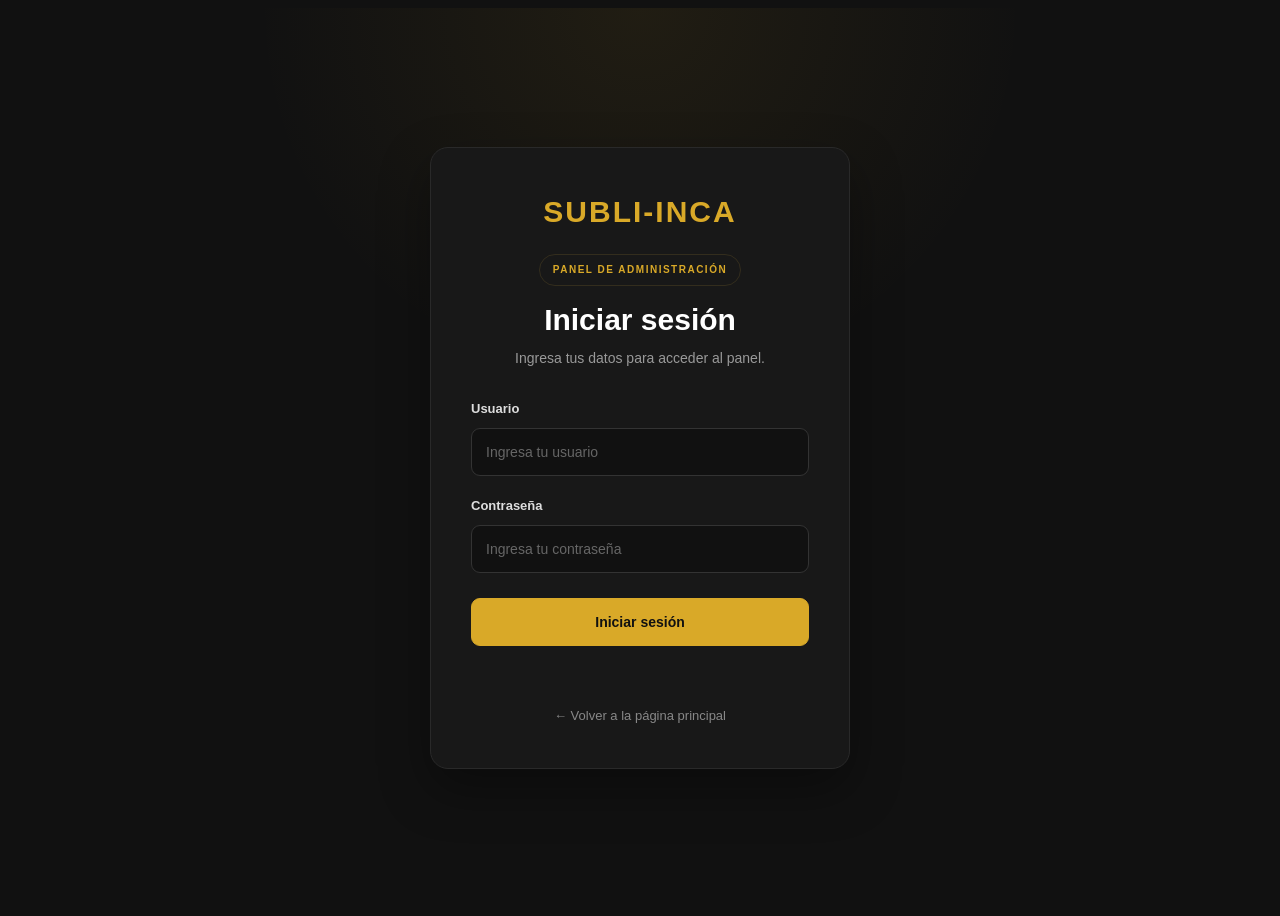
<file: frontend/login.html>
<!DOCTYPE html>

<html lang="es">

<head>

    <meta charset="UTF-8">

    <meta name="viewport" content="width=device-width, initial-scale=1.0">

    <title>SUBLI-INCA | Iniciar sesión</title>

    <link rel="stylesheet" href="css/styles.css">

</head>


<body>


    <main class="login-page">


        <div class="login-container">


            <div class="login-logo">
                SUBLI-INCA
            </div>


            <p class="login-subtitle">
                PANEL DE ADMINISTRACIÓN
            </p>


            <h1>
                Iniciar sesión
            </h1>


            <p class="login-description">
                Ingresa tus datos para acceder al panel.
            </p>


            <form id="login-form">


                <div class="form-group">

                    <label for="usuario">
                        Usuario
                    </label>

                    <input
                        type="text"
                        id="usuario"
                        name="username"
                        placeholder="Ingresa tu usuario"
                        required
                    >

                </div>


                <div class="form-group">

                    <label for="contrasena">
                        Contraseña
                    </label>

                    <input
                        type="password"
                        id="contrasena"
                        name="password"
                        placeholder="Ingresa tu contraseña"
                        required
                    >

                </div>


                <button
                    type="submit"
                    class="btn-primary login-button"
                >
                    Iniciar sesión
                </button>


                <p id="login-error" class="login-error"></p>


            </form>


            <a href="index.html" class="login-back">
                ← Volver a la página principal
            </a>


        </div>


    </main>

    <script src="js/config.js"></script>
    <script src="js/auth.js"></script>
    <script src="js/login.js"></script>

</body>

</html>
</file>
<file: frontend/css/styles.css>
css
/* =========================================================
    CONFIGURACIÓN GENERAL
========================================================= */

* {
    margin: 0;
    padding: 0;
    box-sizing: border-box;
}

html {
    scroll-behavior: smooth;
}

body {
    background-color: #111111;
    color: #ffffff;
    font-family: Arial, sans-serif;
    line-height: 1.6;
}

a {
    transition: all 0.3s ease;
}

h1,
h2,
h3 {
    line-height: 1.2;
}

p {
    color: #eeeeee;
}


/* =========================================================
    HEADER
========================================================= */

header {
    display: flex;
    align-items: center;
    justify-content: space-between;

    padding: 20px 50px;

    background-color: #111111;

    border-bottom: 1px solid #333333;

    position: sticky;
    top: 0;

    z-index: 1000;
}

.logo {
    color: #d9a928;

    font-size: 24px;

    font-weight: bold;

    letter-spacing: 1px;
}

nav {
    display: flex;

    gap: 30px;
}

nav a {
    color: white;

    text-decoration: none;

    font-size: 15px;

    font-weight: 500;
}

nav a:hover {
    color: #d9a928;
}

.btn-whatsapp {
    background-color: #25D366;

    color: white;

    padding: 10px 18px;

    border-radius: 6px;

    text-decoration: none;

    font-weight: bold;
}

.btn-whatsapp:hover {
    background-color: #1ebe5d;

    transform: translateY(-2px);
}


/* =====================================================
   BUSCADOR
===================================================== */

.search-box {
    display: flex;
    align-items: center;

    width: 320px;
    height: 44px;

    background-color: #ffffff;

    border-radius: 25px;

    overflow: hidden;

    border: 1px solid #333333;

    transition: 0.3s ease;
}


/* Campo de texto */

.search-box input {
    flex: 1;

    height: 100%;

    border: none;

    outline: none;

    padding: 0 18px;

    font-size: 14px;

    color: #222222;

    background-color: transparent;
}


/* Texto de ejemplo */

.search-box input::placeholder {
    color: #888888;
}


/* Botón de búsqueda */

.search-box button {
    width: 50px;

    height: 100%;

    border: none;

    background-color: #d9a928;

    color: #111111;

    font-size: 17px;

    cursor: pointer;

    transition: 0.3s ease;
}


/* Efecto al pasar el mouse */

.search-box button:hover {
    background-color: #f0c344;
}


/* Efecto cuando hacemos clic dentro del buscador */

.search-box:focus-within {
    border-color: #d9a928;

    box-shadow: 0 0 0 2px rgba(217, 169, 40, 0.15);
}

/* =========================================================
    HERO
========================================================= */

.hero {
    min-height: 600px;

    display: flex;

    align-items: center;

    justify-content: center;

    text-align: center;

    padding: 80px 20px;

    background:
        radial-gradient(
            circle at center,
            #252525 0%,
            #111111 65%
        );
}

.hero-content {
    max-width: 800px;

    margin: 0 auto;
}

.hero-subtitle {
    color: #d9a928;

    font-size: 14px;

    font-weight: bold;

    letter-spacing: 3px;

    margin-bottom: 10px;
}

.hero h1 {
    color: white;

    font-size: 64px;

    line-height: 1.1;

    margin: 20px 0;
}

.hero-description {
    color: #cccccc;

    font-size: 18px;

    line-height: 1.6;

    max-width: 650px;

    margin: 0 auto;
}

.hero-buttons {
    display: flex;

    justify-content: center;

    gap: 15px;

    margin-top: 35px;

    flex-wrap: wrap;
}

.btn-primary,
.btn-secondary {
    padding: 14px 25px;

    border-radius: 6px;

    text-decoration: none;

    font-weight: bold;

    display: inline-block;
}

.btn-primary {
    background-color: #d9a928;

    color: #111111;
}

.btn-primary:hover {
    background-color: #f0c344;

    transform: translateY(-2px);
}

.btn-secondary {
    border: 1px solid #d9a928;

    color: #d9a928;
}

.btn-secondary:hover {
    background-color: #d9a928;

    color: #111111;

    transform: translateY(-2px);
}


/* =========================================================
    ESTILOS GENERALES DE SECCIONES
========================================================= */

.section-header {
    text-align: center;

    max-width: 750px;

    margin: 0 auto 50px;
}

.section-subtitle {
    color: #d9a928;

    font-size: 14px;

    font-weight: bold;

    letter-spacing: 3px;

    margin-bottom: 10px;
}

.section-header h2 {
    color: white;

    font-size: 40px;

    margin: 15px 0;
}

.section-header > p:last-child {
    color: #bbbbbb;

    font-size: 16px;
}


/* =========================================================
    CATEGORÍAS
========================================================= */

.categories {
    padding: 90px 50px;

    background-color: #111111;
}

.categories-grid {
    display: grid;

    grid-template-columns: repeat(3, 1fr);

    gap: 25px;

    max-width: 1100px;

    margin: 0 auto;
}

.category-card {
    background-color: #181818;

    border: 1px solid #333333;

    border-radius: 10px;

    padding: 35px 25px;

    text-align: center;

    text-decoration: none;

    color: white;

    transition: all 0.3s ease;
}

.category-card:hover {
    border-color: #d9a928;

    transform: translateY(-6px);

    background-color: #202020;
}

.category-icon {
    font-size: 42px;

    margin-bottom: 15px;
}

.category-card h3 {
    color: #d9a928;

    font-size: 21px;

    margin-bottom: 10px;
}

.category-card p {
    color: #aaaaaa;

    font-size: 14px;

    line-height: 1.5;
}


/* =========================================================
    PRODUCTOS
========================================================= */

.products {
    padding: 90px 50px;

    background-color: #181818;
}

.products-grid {
    display: grid;

    grid-template-columns: repeat(3, 1fr);

    gap: 30px;

    max-width: 1200px;

    margin: 0 auto;
}

.product-card {
    background-color: #222222;

    border-radius: 10px;

    overflow: hidden;

    border: 1px solid #333333;

    transition: transform 0.3s ease,
                border-color 0.3s ease;
}

.product-card:hover {
    transform: translateY(-7px);

    border-color: #d9a928;
}

.product-image {
    height: 280px;

    background-color: #303030;

    display: flex;

    align-items: center;

    justify-content: center;

    color: #777777;

    overflow: hidden;
}

.product-image img {
    width: 100%;

    height: 100%;

    object-fit: contain;

    display: block;

    transition: transform 0.4s ease;
}

.product-card:hover .product-image img {
    transform: scale(1.05);
}

.product-info {
    padding: 25px;
}

.product-info h3 {
    color: white;

    font-size: 22px;

    margin-top: 0;

    margin-bottom: 10px;
}

.product-info p {
    color: #aaaaaa;

    line-height: 1.5;

    font-size: 15px;
}

.product-price {
    display: block;

    color: #d9a928;

    font-size: 20px;

    font-weight: bold;

    margin: 20px 0;
}

.product-button {
    display: inline-block;

    padding: 10px 18px;

    border: 1px solid #d9a928;

    border-radius: 5px;

    color: #d9a928;

    text-decoration: none;

    transition: all 0.3s ease;
}

.product-button:hover {
    background-color: #d9a928;

    color: #111111;
}

.products-more {
    text-align: center;

    margin-top: 45px;
}


/* =========================================================
    SECCIÓN: ¿TIENES UNA IDEA?
========================================================= */

.personalize {
    padding: 100px 50px;

    background:
        linear-gradient(
            135deg,
            #1b1b1b,
            #111111
        );

    border-top: 1px solid #292929;

    border-bottom: 1px solid #292929;

    text-align: center;
}

.personalize-content {
    max-width: 750px;

    margin: 0 auto;
}

.personalize h2 {
    color: white;

    font-size: 42px;

    margin: 15px 0;
}

.personalize p:not(.section-subtitle) {
    color: #bbbbbb;

    max-width: 650px;

    margin: 0 auto 30px;
}


/* =========================================================
    ¿CÓMO COMPRAR?
========================================================= */

.how-buy {
    padding: 90px 50px;

    background-color: #111111;
}

.steps-grid {
    display: grid;

    grid-template-columns: repeat(3, 1fr);

    gap: 30px;

    max-width: 1000px;

    margin: 0 auto;
}

.step {
    text-align: center;

    background-color: #181818;

    border: 1px solid #333333;

    border-radius: 10px;

    padding: 35px 25px;

    position: relative;

    transition: all 0.3s ease;
}

.step:hover {
    border-color: #d9a928;

    transform: translateY(-5px);
}

.step-number {
    display: inline-flex;

    align-items: center;

    justify-content: center;

    width: 55px;

    height: 55px;

    border-radius: 50%;

    background-color: #d9a928;

    color: #111111;

    font-weight: bold;

    font-size: 18px;

    margin-bottom: 20px;
}

.step h3 {
    color: white;

    font-size: 22px;

    margin-bottom: 12px;
}

.step p {
    color: #aaaaaa;

    font-size: 15px;
}


/* =========================================================
    NOSOTROS
========================================================= */

.about {
    padding: 90px 50px;

    background-color: #181818;
}

.about-grid {
    display: grid;

    grid-template-columns: repeat(3, 1fr);

    gap: 30px;

    max-width: 1100px;

    margin: 0 auto;
}

.about-card {
    background-color: #222222;

    border: 1px solid #333333;

    border-radius: 10px;

    padding: 35px 25px;

    text-align: center;

    transition: all 0.3s ease;
}

.about-card:hover {
    border-color: #d9a928;

    transform: translateY(-5px);
}

.about-card h3 {
    color: #d9a928;

    font-size: 21px;

    margin-bottom: 15px;
}

.about-card p {
    color: #aaaaaa;

    font-size: 15px;
}


/* =========================================================
    FOOTER
========================================================= */

footer {
    background-color: #0b0b0b;

    border-top: 1px solid #333333;

    padding-top: 60px;
}

.footer-container {
    max-width: 1100px;

    margin: 0 auto;

    padding: 0 50px 50px;

    display: grid;

    grid-template-columns: 2fr 1fr 1fr;

    gap: 50px;
}

.footer-brand .logo {
    margin-bottom: 15px;
}

.footer-brand p {
    color: #999999;

    max-width: 350px;
}

.footer-links,
.footer-social {
    display: flex;

    flex-direction: column;

    gap: 10px;
}

.footer-links h3,
.footer-social h3 {
    color: #d9a928;

    margin-bottom: 10px;
}

.footer-links a,
.social-links a {
    color: #bbbbbb;

    text-decoration: none;
}

.footer-links a:hover,
.social-links a:hover {
    color: #d9a928;
}


/* =========================================================
    REDES SOCIALES
========================================================= */
.social-links {
    display: flex;

    flex-direction: column;

    gap: 12px;
}

.social-links a {
    display: flex;

    align-items: center;

    gap: 12px;

    color: #bbbbbb;

    text-decoration: none;

    font-size: 15px;
}

.social-links a i {
    width: 36px;

    height: 36px;

    display: flex;

    align-items: center;

    justify-content: center;

    border-radius: 50%;

    border: 1px solid #444444;

    color: #d9a928;

    font-size: 17px;

    transition: all 0.3s ease;
}

.social-links a:hover {
    color: #ffffff;
}

.social-links a:hover i {
    background-color: #d9a928;

    color: #111111;

    border-color: #d9a928;

    transform: translateY(-3px);
}

/* ========================================================= 
PARTE INFERIOR DEL FOOTER
 ========================================================= */
    
.footer-bottom {
    border-top: 1px solid #222222;

    text-align: center;

    padding: 20px;

    background-color: #080808;
}

.footer-bottom p {
    color: #777777;

    font-size: 13px;
}


/* =========================================================
    RESPONSIVE - TABLETS
========================================================= */

@media (max-width: 900px) {

    header {
        padding: 18px 25px;
        gap: 15px;
        flex-wrap: wrap;
    }

    .logo {
        flex-shrink: 0;
    }

    .search-box {
        width: 280px;
    }

    nav {
        gap: 18px;
        flex-wrap: wrap;
        justify-content: center;
    }

    .hero h1 {
        font-size: 50px;
    }

    .categories-grid {
        grid-template-columns: repeat(2, 1fr);
    }

    .products-grid {
        grid-template-columns: repeat(2, 1fr);
    }

    .steps-grid {
        grid-template-columns: 1fr;
    }

    .about-grid {
        grid-template-columns: 1fr;
    }

    .footer-container {
        grid-template-columns: 1fr 1fr;
    }

}


/* =========================================================
    RESPONSIVE - CELULARES
========================================================= */

@media (max-width: 650px) {

    header {
        flex-direction: column;

        gap: 18px;

        padding: 20px;
    }

    nav {
        flex-wrap: wrap;

        justify-content: center;

        gap: 15px;
    }

    .btn-whatsapp {
        display: inline-block;
    }

    .hero {
        min-height: auto;

        padding: 80px 20px;
    }

    .hero h1 {
        font-size: 42px;
    }

    .hero-description {
        font-size: 16px;
    }

    .hero-buttons {
        flex-direction: column;

        align-items: center;
    }

    .btn-primary,
    .btn-secondary {
        width: 100%;

        max-width: 300px;

        text-align: center;
    }

    .categories,
    .products,
    .personalize,
    .how-buy,
    .about {
        padding: 70px 20px;
    }

    .section-header h2 {
        font-size: 32px;
    }

    .categories-grid {
        grid-template-columns: 1fr;
    }

    .products-grid {
        grid-template-columns: 1fr;
    }

    .product-image {
    height: 240px;
}

.product-info {
    padding: 20px;
}

.product-info h3 {
    font-size: 20px;
}

.product-price {
    margin: 15px 0;
}

    .personalize h2 {
        font-size: 32px;
    }

    .footer-container {
        grid-template-columns: 1fr;

        padding: 0 25px 40px;

        gap: 35px;
    }

}

/* =====================================================
   HEADER - CELULAR
===================================================== */

@media (max-width: 768px) {

    header {
        display: grid !important;

        grid-template-columns: 1fr auto auto !important;

        grid-template-areas:
            "logo whatsapp carrito"
            "search search search" !important;

        gap: 12px !important;

        padding: 15px !important;

        align-items: center !important;
    }


    /* LOGO */

    header .logo {
        grid-area: logo !important;

        font-size: 22px !important;

        text-align: left !important;

        white-space: nowrap;
    }


    /* BUSCADOR */

    header .search-box {
        grid-area: search !important;

        width: 100% !important;

        max-width: none !important;

        box-sizing: border-box;
    }


    /* MENÚ */

    header nav {
        display: none !important;
    }


    /* WHATSAPP */

    header .btn-whatsapp {
        grid-area: whatsapp !important;

        display: flex !important;

        width: 38px !important;
        height: 38px !important;

        padding: 0 !important;

        align-items: center;
        justify-content: center;

        border-radius: 50%;
    }

    header .texto-whatsapp {
        display: none !important;
    }


    /* CARRITO */

    header .btn-carrito {
        grid-area: carrito !important;

        display: flex !important;

        width: auto !important;

        padding: 4px !important;

        align-items: center;
        justify-content: center;

        gap: 2px;
    }

    header .texto-carrito {
        display: none !important;
    }

    header .carrito-icono {
        font-size: 21px !important;
    }

    header #carrito-contador {
        font-size: 10px !important;

        min-width: 15px;
        height: 15px;

        display: flex;
        align-items: center;
        justify-content: center;
    }

}


/* =====================================================
   MODAL - DETALLE DEL PRODUCTO
===================================================== */

.product-modal {
    display: none;

    position: fixed;

    top: 0;
    left: 0;

    width: 100%;
    height: 100%;

    background-color: rgba(0, 0, 0, 0.80);

    z-index: 9999;

    align-items: center;
    justify-content: center;

    padding: 20px;

    box-sizing: border-box;
}


/* CONTENEDOR PRINCIPAL */

.product-modal-content {
    position: relative;

    display: grid;

    grid-template-columns: 0.9fr 1.1fr;

    width: 100%;
    max-width: 800px;

    max-height: 90vh;

    background-color: #181818;

    border: 1px solid #333333;

    border-radius: 15px;

    overflow: hidden;

    box-shadow: 0 20px 60px rgba(0, 0, 0, 0.6);
}


/* IMAGEN */

.modal-image {
    min-height: 380px;

    background-color: #222222;

    display: flex;

    align-items: center;

    justify-content: center;

    padding: 25px;
}


.modal-image img {
    width: 100%;
    height: 100%;

    max-height: 380px;

    object-fit: contain;

    display: block;
}


/* INFORMACIÓN */

.modal-info {
    padding: 35px 30px;

    display: flex;

    flex-direction: column;

    justify-content: center;

    overflow-y: visible;
}


.modal-info h2 {
    color: #ffffff;

    font-size: 30px;

    margin: 10px 0;
}


.modal-info > p {
    color: #bbbbbb;

    line-height: 1.5;

    font-size: 15px;
}


/* PRECIO */

.modal-price {
    color: #d9a928;

    font-size: 26px;

    font-weight: bold;

    margin: 15px 0 5px;
}


/* CAMPOS DEL PEDIDO */

.modal-order {
    margin-top: 14px;
}


.modal-order label {
    display: block;

    color: #ffffff;

    font-size: 13px;

    font-weight: bold;

    margin-bottom: 6px;
}


.modal-order input,
.modal-order textarea {
    width: 100%;

    padding: 9px 11px;

    background-color: #111111;

    border: 1px solid #333333;

    border-radius: 6px;

    color: #ffffff;

    font-family: Arial, sans-serif;

    font-size: 13px;

    outline: none;

    box-sizing: border-box;

    transition: border-color 0.3s ease;
}


.modal-order input:focus,
.modal-order textarea:focus {
    border-color: #d9a928;
}


.modal-order textarea {
    resize: vertical;

    min-height: 75px;
}


/* TOTAL */

.modal-total {
    margin: 12px 0 0;

    color: #bbbbbb;

    font-size: 14px;
}


.modal-total strong {
    color: #d9a928;

    font-size: 18px;
}


/* BOTÓN AGREGAR AL CARRITO */

#modal-agregar-carrito {
    margin-top: 18px;

    border: none;

    cursor: pointer;

    text-align: center;

    display: inline-flex;

    align-items: center;

    justify-content: center;

    width: 100%;
}


/* BOTÓN CERRAR */

.modal-close {
    position: absolute;

    top: 12px;
    right: 12px;

    width: 36px;
    height: 36px;

    border: none;

    border-radius: 50%;

    background-color: #333333;

    color: #ffffff;

    font-size: 24px;

    line-height: 1;

    cursor: pointer;

    z-index: 2;

    transition: 0.3s ease;
}


.modal-close:hover {
    background-color: #d9a928;

    color: #111111;
}


/* =====================================================
   MODAL - CELULAR
===================================================== */

@media (max-width: 650px) {

    .product-modal {
        padding: 12px;
    }

    .product-modal-content {
        grid-template-columns: 1fr;

        max-height: 94vh;

        overflow-y: auto;
    }

    .modal-image {
        min-height: 200px;

        height: 200px;

        padding: 15px;
    }

    .modal-image img {
        max-height: 180px;
    }

    .modal-info {
        padding: 25px 20px 20px;

        overflow-y: visible;
    }

    .modal-info h2 {
        font-size: 26px;
    }

    .modal-price {
        font-size: 24px;

        margin: 10px 0 5px;
    }

    .modal-order {
        margin-top: 12px;
    }

    .modal-order textarea {
        min-height: 65px;
    }

}

/* =====================================================
    CATÁLOGO COMPLETO
===================================================== */

.catalog-full {
    display: none;
}

/* =====================================================
   FILTROS DEL CATÁLOGO
===================================================== */

.catalog-filters {
    display: flex;
    justify-content: center;
    align-items: center;
    flex-wrap: wrap;
    gap: 12px;
    margin: 35px auto;
}


.catalog-filter {
    padding: 10px 20px;

    border: 1px solid #333333;

    border-radius: 25px;

    background-color: #181818;

    color: #bbbbbb;

    font-size: 14px;

    cursor: pointer;

    transition: 0.3s ease;
}


.catalog-filter:hover {
    border-color: #d9a928;

    color: #d9a928;
}


.catalog-filter.active {
    background-color: #d9a928;

    border-color: #d9a928;

    color: #111111;

    font-weight: bold;
}

/* =====================================================
   PANEL DE ADMINISTRACIÓN
===================================================== */

.admin-page {
    width: 90%;
    max-width: 1200px;
    margin: 0 auto;
    padding: 60px 0;
}


/* ENCABEZADO */

.admin-header {
    text-align: center;
    margin-bottom: 40px;
}


.admin-header h1 {
    font-size: 42px;
    margin-bottom: 15px;
}


.admin-header p {
    color: #aaaaaa;
    max-width: 600px;
    margin: 0 auto;
}


/* ACCIONES */

.admin-actions {
    display: flex;
    justify-content: center;
    margin-bottom: 50px;
}


/* PRODUCTOS */

.admin-products h2 {
    margin-bottom: 30px;
    font-size: 28px;
}


/* GRID */

.admin-products-grid {
    display: grid;

    grid-template-columns:
        repeat(auto-fit, minmax(280px, 1fr));

    gap: 25px;
}


/* TARJETA */

.admin-product-card {
    background-color: #181818;

    border: 1px solid #292929;

    border-radius: 15px;

    overflow: hidden;

    transition: 0.3s ease;
}


.admin-product-card:hover {
    transform: translateY(-5px);

    border-color: #d9a928;
}


/* IMAGEN */

.admin-product-image {
    height: 220px;

    overflow: hidden;
}


.admin-product-image img {
    width: 100%;
    height: 100%;

    object-fit: cover;
}


/* INFORMACIÓN */

.admin-product-info {
    padding: 22px;
}


.admin-product-info h3 {
    font-size: 20px;

    margin-bottom: 12px;
}


.admin-product-info p {
    color: #aaaaaa;

    margin-bottom: 10px;

    line-height: 1.5;
}


/* BOTÓN EDITAR */

.admin-edit-button {
    width: 100%;

    margin-top: 15px;

    padding: 12px;

    border: none;

    border-radius: 8px;

    background-color: #d9a928;

    color: #111111;

    font-weight: bold;

    cursor: pointer;

    transition: 0.3s ease;
}


.admin-edit-button:hover {
    transform: translateY(-2px);
}


/* =====================================================
   PÁGINA DE LOGIN
===================================================== */

.login-page {
    min-height: 100vh;
    display: flex;
    justify-content: center;
    align-items: center;
    padding: 40px 20px;
    background-color: #111111;
}

.login-container {
    width: 100%;
    max-width: 420px;
    padding: 40px;
    background-color: #181818;
    border: 1px solid #2a2a2a;
    border-radius: 15px;
    text-align: center;
    box-shadow: 0 15px 40px rgba(0, 0, 0, 0.4);
}

.login-logo {
    color: #d9a928;
    font-size: 32px;
    font-weight: bold;
    letter-spacing: 2px;
    margin-bottom: 10px;
}

.login-subtitle {
    color: #d9a928;
    font-size: 12px;
    letter-spacing: 2px;
    margin-bottom: 25px;
}

.login-container h1 {
    color: #ffffff;
    margin-bottom: 10px;
}

.login-description {
    color: #999999;
    margin-bottom: 30px;
}

.login-container .form-group {
    text-align: left;
    margin-bottom: 20px;
}

.login-container label {
    display: block;
    color: #ffffff;
    margin-bottom: 8px;
}

.login-container input {
    width: 100%;
    box-sizing: border-box;
    padding: 13px;
    background-color: #111111;
    border: 1px solid #333333;
    border-radius: 8px;
    color: #ffffff;
    outline: none;
}

.login-container input:focus {
    border-color: #d9a928;
}

.login-button {
    width: 100%;
    border: none;
    cursor: pointer;
    margin-top: 10px;
}

.login-error {
    color: #ff6b6b;
    font-size: 14px;
    min-height: 20px;
    margin-top: 15px;
}

.login-back {
    display: inline-block;
    margin-top: 25px;
    color: #999999;
    text-decoration: none;
}

.login-back:hover {
    color: #d9a928;
}


/* =====================================================
   PRODUCTOS - PANEL DE ADMINISTRACIÓN
===================================================== */

.admin-products-grid {
    display: grid;
    grid-template-columns: repeat(4, 1fr);
    gap: 15px;
    align-items: start;
}

.admin-product-card {
    width: 100%;
    max-width: 240px;
    box-sizing: border-box;
    padding: 12px;
}

.admin-product-image {
    width: 100%;
    height: 110px;
    overflow: hidden;
    border-radius: 8px;
}

.admin-product-image img {
    width: 100%;
    height: 100%;
    object-fit: cover;
}


/* =====================================================
   INFORMACIÓN COMPACTA
===================================================== */

.admin-product-info h3 {
    font-size: 17px;
    margin: 8px 0 5px;
}

.admin-product-info p {
    font-size: 13px;
    line-height: 1.25;
    margin: 5px 0;
}

.admin-product-info p:first-of-type {
    display: -webkit-box;
    -webkit-line-clamp: 2;
    -webkit-box-orient: vertical;
    overflow: hidden;
}


/* =====================================================
   BOTONES COMPACTOS
===================================================== */

.admin-product-info button {
    padding: 7px 9px;
    font-size: 12px;
    margin-top: 5px;
}

/* =====================================================
   BOTONES DEL PANEL ADMIN
===================================================== */

.admin-product-info button {
    padding: 6px 8px;
    font-size: 11px;
    margin: 3px 2px 0 0;
}


/* =====================================================
   RESUMEN DEL INVENTARIO
===================================================== */

.admin-summary {
    display: grid;
    grid-template-columns: repeat(4, 1fr);
    gap: 15px;
    margin: 25px 0;
}

.summary-card {
    background-color: #181818;
    border: 1px solid #2a2a2a;
    border-radius: 10px;
    padding: 18px;
    text-align: center;
}

.summary-card span {
    display: block;
    color: #d9a928;
    font-size: 28px;
    font-weight: bold;
    margin-bottom: 5px;
}

.summary-card p {
    color: #999999;
    font-size: 13px;
    margin: 0;
}


/* =====================================================
   CARRITO DE COMPRAS
===================================================== */

.cart-modal {
    display: none;
    position: fixed;
    z-index: 1000;
    top: 0;
    left: 0;
    width: 100%;
    height: 100%;
    background-color: rgba(0, 0, 0, 0.75);
    align-items: center;
    justify-content: center;
    padding: 20px;
    box-sizing: border-box;
}

.cart-modal-content {
    position: relative;
    width: 100%;
    max-width: 650px;
    max-height: 85vh;
    overflow-y: auto;
    background-color: #111111;
    border: 1px solid #2a2a2a;
    border-radius: 12px;
    padding: 30px;
    box-sizing: border-box;
}

.cart-modal-content h2 {
    margin-bottom: 25px;
}

.cart-item {
    display: flex;
    justify-content: space-between;
    gap: 20px;
    padding: 18px 0;
    border-bottom: 1px solid #2a2a2a;
}

.cart-item-info {
    flex: 1;
}

.cart-item-info h3 {
    margin: 0 0 8px;
    color: #ffffff;
    font-size: 17px;
}

.cart-item-info p {
    margin: 5px 0;
    color: #aaaaaa;
    font-size: 13px;
}

.cart-item-info strong {
    color: #d9a928;
}

.cart-remove {
    align-self: center;
    padding: 8px 10px;
    background-color: transparent;
    border: 1px solid #444444;
    border-radius: 6px;
    color: #ffffff;
    cursor: pointer;
    font-size: 12px;
}

.cart-remove:hover {
    border-color: #d9a928;
    color: #d9a928;
}

.carrito-vacio {
    text-align: center;
    color: #999999;
    padding: 30px 0;
}

.cart-summary {
    margin-top: 25px;
    padding-top: 20px;
    border-top: 1px solid #2a2a2a;
}

.cart-summary p {
    display: flex;
    justify-content: space-between;
    color: #aaaaaa;
    margin: 8px 0;
}

.cart-summary strong {
    color: #ffffff;
}

.cart-summary .cart-total {
    font-size: 20px;
    color: #ffffff;
}

.cart-summary .cart-total strong {
    color: #d9a928;
}


/* BOTÓN CARRITO */
.btn-carrito {
    display: inline-flex;
    align-items: center;
    justify-content: center;
    gap: 8px;
    padding: 10px 18px;
    border: 1px solid #d9a928;
    border-radius: 6px;
    background-color: transparent;
    color: #d9a928;
    font-size: 14px;
    font-weight: bold;
    cursor: pointer;
    transition: all 0.3s ease;
}

.btn-carrito:hover {
    background-color: #d9a928;
    color: #111111;
    transform: translateY(-2px);
}

#carrito-contador {
    display: inline-flex;
    align-items: center;
    justify-content: center;
    min-width: 22px;
    height: 22px;
    padding: 0 5px;
    border-radius: 50%;
    background-color: #d9a928;
    color: #111111;
    font-size: 12px;
    font-weight: bold;
}


/* =====================================================
   CARRITO - CELULAR
===================================================== */

@media (max-width: 650px) {

    .cart-modal {
        padding: 12px;
    }

    .cart-modal-content {
        max-height: 92vh;
        padding: 22px 18px;
        border-radius: 12px;
    }

    .cart-modal-content h2 {
        font-size: 26px;
        margin-bottom: 20px;
    }

    .cart-item {
        flex-direction: column;
        gap: 12px;
    }

    .cart-remove {
        align-self: flex-start;
    }

}


/* =====================================================
   PANEL ADMINISTRACIÓN - NUEVO DISEÑO
===================================================== */

/* CONTENEDOR PRINCIPAL */
.admin-page {
    width: min(94%, 1180px);
    max-width: 1180px;
    margin: 0 auto;
    padding: 55px 0 80px;
}


/* ENCABEZADO DEL PANEL */
.admin-header {
    text-align: center;
    margin-bottom: 35px;
}

.admin-header .section-subtitle {
    position: relative;
    color: #d9a928;
    font-size: 13px;
    font-weight: bold;
    letter-spacing: 2px;
    margin-bottom: 15px;
}

.admin-header h1 {
    font-size: 42px;
    margin-bottom: 12px;
    color: #ffffff;
}

.admin-header > p:last-child {
    color: #999999;
    max-width: 650px;
    margin: 0 auto;
    line-height: 1.6;
}


/* BOTÓN CERRAR SESIÓN */
.admin-header .section-subtitle button {
    position: absolute;
    right: 0;
    top: -10px;

    padding: 9px 16px;

    background-color: transparent;
    border: 1px solid #333333;
    border-radius: 8px;

    color: #aaaaaa;
    font-size: 12px;

    cursor: pointer;
    transition: 0.3s ease;
}

.admin-header .section-subtitle button:hover {
    color: #ffffff;
    border-color: #d9a928;
}


/* BOTÓN AGREGAR PRODUCTO */
.admin-actions {
    display: flex;
    justify-content: flex-end;
    margin-bottom: 25px;
}

.admin-actions .btn-primary {
    padding: 13px 22px;

    background-color: #d9a928;
    color: #111111;

    border: none;
    border-radius: 9px;

    font-size: 14px;
    font-weight: bold;

    cursor: pointer;
    transition: 0.3s ease;
}

.admin-actions .btn-primary:hover {
    transform: translateY(-2px);
    box-shadow: 0 5px 18px rgba(217, 169, 40, 0.18);
}


/* =====================================================
   RESUMEN
===================================================== */

.admin-summary {
    display: grid;
    grid-template-columns: repeat(3, 1fr);
    gap: 18px;

    margin: 0 0 25px;
}

.summary-card {
    background-color: #181818;

    border: 1px solid #292929;
    border-radius: 14px;

    padding: 22px;

    text-align: center;

    transition: 0.3s ease;
}

.summary-card:hover {
    border-color: #444444;
    transform: translateY(-2px);
}

.summary-card span {
    display: block;

    color: #d9a928;

    font-size: 30px;
    font-weight: bold;

    margin-bottom: 6px;
}

.summary-card p {
    color: #999999;
    font-size: 13px;
    margin: 0;
}


/* =====================================================
   BUSCADOR Y FILTRO
===================================================== */

.admin-tools {
    display: grid;
    grid-template-columns: 1.6fr 1fr;
    gap: 15px;

    margin-bottom: 40px;
}

.admin-search,
.admin-filter {
    margin: 0;
}

.admin-search input,
.admin-filter select {
    width: 100%;
    height: 48px;

    box-sizing: border-box;

    padding: 0 15px;

    background-color: #181818;
    border: 1px solid #292929;
    border-radius: 9px;

    color: #ffffff;
    font-size: 14px;

    outline: none;

    transition: 0.3s ease;
}

.admin-search input::placeholder {
    color: #666666;
}

.admin-search input:focus,
.admin-filter select:focus {
    border-color: #d9a928;
    box-shadow: 0 0 0 2px rgba(217, 169, 40, 0.08);
}

.admin-filter select {
    cursor: pointer;
}


/* =====================================================
   FORMULARIO
===================================================== */

.admin-form-section {
    background-color: #181818;

    border: 1px solid #292929;
    border-radius: 16px;

    padding: 30px;

    margin-bottom: 40px;

    box-shadow: 0 10px 30px rgba(0, 0, 0, 0.18);
}

.admin-form-section h2 {
    color: #ffffff;
    font-size: 25px;

    margin: 0 0 25px;
}

.form-group {
    margin-bottom: 20px;
}

.form-group label {
    display: block;

    margin-bottom: 8px;

    color: #dddddd;

    font-size: 13px;
    font-weight: bold;
}

.form-group input,
.form-group select,
.form-group textarea {
    width: 100%;

    box-sizing: border-box;

    padding: 12px 14px;

    background-color: #111111;
    border: 1px solid #303030;
    border-radius: 8px;

    color: #ffffff;

    font-family: inherit;
    font-size: 14px;

    outline: none;

    transition: 0.3s ease;
}

.form-group input:focus,
.form-group select:focus,
.form-group textarea:focus {
    border-color: #d9a928;
}

.form-group textarea {
    min-height: 110px;
    resize: vertical;
}

.form-group input[type="file"] {
    padding: 10px;
    cursor: pointer;
}

#imagen-actual {
    margin-top: 8px;

    color: #777777;

    font-size: 12px;
}


/* BOTONES DEL FORMULARIO */
.form-buttons {
    display: flex;
    gap: 12px;

    margin-top: 25px;
}

.form-buttons .btn-primary,
.admin-cancel-button {
    padding: 12px 20px;

    border-radius: 8px;

    font-size: 13px;
    font-weight: bold;

    cursor: pointer;

    transition: 0.3s ease;
}

.form-buttons .btn-primary {
    background-color: #d9a928;
    color: #111111;

    border: none;
}

.form-buttons .btn-primary:hover {
    transform: translateY(-2px);
}

.admin-cancel-button {
    background-color: transparent;
    color: #aaaaaa;

    border: 1px solid #333333;
}

.admin-cancel-button:hover {
    color: #ffffff;
    border-color: #555555;
}


/* =====================================================
   PRODUCTOS REGISTRADOS
===================================================== */

.admin-products {
    border-top: 1px solid #292929;

    padding-top: 35px;
}

.admin-products h2 {
    color: #ffffff;

    font-size: 28px;

    margin: 0 0 25px;
}


/* CUADRÍCULA */
.admin-products-grid {
    display: grid;

    grid-template-columns:
        repeat(auto-fit, minmax(220px, 1fr));

    gap: 18px;

    align-items: start;
}


/* TARJETA */
.admin-product-card {
    width: 100%;
    max-width: none;

    box-sizing: border-box;

    padding: 0;

    background-color: #181818;

    border: 1px solid #292929;
    border-radius: 13px;

    overflow: hidden;

    transition: 0.3s ease;
}

.admin-product-card:hover {
    transform: translateY(-4px);
    border-color: #555555;
}


/* IMAGEN */
.admin-product-image {
    width: 100%;
    height: 180px;

    overflow: hidden;

    border-radius: 0;
}

.admin-product-image img {
    width: 100%;
    height: 100%;

    object-fit: cover;

    transition: 0.4s ease;
}

.admin-product-card:hover .admin-product-image img {
    transform: scale(1.04);
}


/* INFORMACIÓN */
.admin-product-info {
    padding: 18px;
}

.admin-product-info h3 {
    color: #ffffff;

    font-size: 18px;

    margin: 0 0 8px;
}

.admin-product-info p {
    color: #999999;

    font-size: 13px;

    line-height: 1.45;

    margin: 5px 0;
}

.admin-product-info p:first-of-type {
    display: -webkit-box;

    -webkit-line-clamp: 2;
    -webkit-box-orient: vertical;

    overflow: hidden;
}


/* BOTONES DE PRODUCTOS */
.admin-product-info button {
    padding: 8px 11px;

    margin: 8px 4px 0 0;

    border-radius: 7px;

    font-size: 11px;
    font-weight: bold;

    cursor: pointer;

    transition: 0.3s ease;
}

.admin-product-info button:hover {
    transform: translateY(-1px);
}

.admin-edit-button {
    width: 100%;

    margin-top: 12px !important;

    padding: 10px !important;

    background-color: #d9a928;

    color: #111111;

    border: none;

    border-radius: 8px;
}

.admin-edit-button:hover {
    background-color: #e5b83c;
}


/* =====================================================
   PANEL ADMIN - MÓVIL
===================================================== */

@media (max-width: 768px) {

    .admin-page {
        width: 92%;
        padding: 40px 0 60px;
    }

    .admin-header {
        margin-bottom: 30px;
    }

    .admin-header h1 {
        font-size: 32px;
    }

    .admin-header .section-subtitle button {
        position: static;

        display: block;

        margin: 15px auto 0;
    }

    .admin-actions {
        justify-content: stretch;
    }

    .admin-actions .btn-primary {
        width: 100%;
    }

    .admin-summary {
        grid-template-columns: 1fr;
        gap: 12px;
    }

    .admin-tools {
        grid-template-columns: 1fr;
        gap: 12px;

        margin-bottom: 30px;
    }

    .admin-form-section {
        padding: 20px;
    }

    .form-buttons {
        flex-direction: column;
    }

    .form-buttons .btn-primary,
    .admin-cancel-button {
        width: 100%;
    }

    .admin-products-grid {
        grid-template-columns: 1fr;
        gap: 15px;
    }

    .admin-product-image {
        height: 200px;
    }
}


/* =====================================================
   PANEL ADMIN - TELÉFONOS PEQUEÑOS
===================================================== */

@media (max-width: 480px) {

    .admin-page {
        width: 90%;
    }

    .admin-header h1 {
        font-size: 28px;
    }

    .admin-header > p:last-child {
        font-size: 13px;
    }

    .summary-card {
        padding: 18px;
    }

    .admin-form-section {
        padding: 18px;
    }

    .admin-products h2 {
        font-size: 24px;
    }

}


/* =====================================================
   TARJETAS DE PRODUCTOS - MEJORA VISUAL
===================================================== */

.admin-product-card {
    position: relative;
    display: flex;
    flex-direction: column;
}


/* INFORMACIÓN DE LA TARJETA */
.admin-product-info {
    display: flex;
    flex-direction: column;
    flex: 1;
}


/* NOMBRE */
.admin-product-info h3 {
    min-height: 44px;
    display: flex;
    align-items: center;

    color: #ffffff;
    font-size: 18px;
    line-height: 1.25;

    margin: 0 0 10px;
}


/* TEXTOS */
.admin-product-info p {
    margin: 4px 0;

    color: #999999;
    font-size: 13px;
}


/* PRECIO */
.admin-product-info p:nth-of-type(2) {
    color: #d9a928;
    font-size: 17px;
    font-weight: bold;

    margin-top: 10px;
}


/* CATEGORÍA */
.admin-product-info p:first-of-type {
    color: #777777;
    font-size: 12px;
    text-transform: uppercase;
    letter-spacing: 0.5px;
}


/* BOTONES */
.admin-product-info button {
    min-height: 34px;

    border-radius: 7px;

    font-size: 11px;
    font-weight: bold;

    cursor: pointer;

    transition: 0.25s ease;
}


/* BOTÓN EDITAR */
.admin-edit-button {
    margin-top: auto !important;

    width: 100%;

    padding: 10px !important;

    background-color: #d9a928;
    color: #111111;

    border: none;
}

.admin-edit-button:hover {
    background-color: #e6b83c;
    transform: translateY(-2px);
}


/* =====================================================
   BOTONES SECUNDARIOS DEL PRODUCTO
===================================================== */

.admin-product-info button:not(.admin-edit-button) {
    background-color: #222222;
    color: #dddddd;

    border: 1px solid #333333;
}

.admin-product-info button:not(.admin-edit-button):hover {
    border-color: #d9a928;
    color: #d9a928;
}


/* =====================================================
   ESPACIADO ENTRE BOTONES
===================================================== */

.admin-product-info {
    gap: 5px;
}

.admin-product-info button {
    margin: 0;
}


/* =====================================================
   IMAGEN DE PRODUCTO
===================================================== */

.admin-product-image {
    position: relative;
    background-color: #111111;
}

.admin-product-image img {
    display: block;
}


/* =====================================================
   AJUSTE EN CELULAR
===================================================== */

@media (max-width: 480px) {

    .admin-product-info {
        padding: 16px;
    }

    .admin-product-info h3 {
        min-height: auto;
        font-size: 17px;
    }

}


/* =====================================================
   BOTONES DE ACCIÓN - PANEL ADMIN
===================================================== */

/* CONTENEDOR DE BOTONES */
.admin-product-info {
    display: flex;
    flex-direction: column;
    gap: 8px;
}


/* TODOS LOS BOTONES */
.admin-product-info button {
    width: 100%;

    box-sizing: border-box;

    padding: 10px 12px;

    margin: 0 !important;

    border-radius: 8px;

    font-size: 12px;
    font-weight: bold;

    cursor: pointer;

    transition: all 0.25s ease;
}


/* =====================================================
   EDITAR
===================================================== */

.admin-product-info .admin-edit-button {
    order: 1;

    background-color: #d9a928;
    color: #111111;

    border: 1px solid #d9a928;
}

.admin-product-info .admin-edit-button:hover {
    background-color: #e6b83c;
    border-color: #e6b83c;

    transform: translateY(-2px);
}


/* =====================================================
   ACTIVAR / DESACTIVAR
===================================================== */

.admin-product-info .admin-toggle-button {
    order: 2;

    background-color: #222222;
    color: #dddddd;

    border: 1px solid #383838;
}

.admin-product-info .admin-toggle-button:hover {
    color: #d9a928;

    border-color: #d9a928;

    transform: translateY(-2px);
}


/* =====================================================
   ELIMINAR
===================================================== */

.admin-product-info .admin-delete-button {
    order: 3;

    background-color: transparent;
    color: #999999;

    border: 1px solid #383838;
}

.admin-product-info .admin-delete-button:hover {
    background-color: #2a1717;

    color: #ff6b6b;

    border-color: #8f3b3b;

    transform: translateY(-2px);
}


/* =====================================================
   FORMULARIO ADMIN - DISEÑO PROFESIONAL
===================================================== */

.admin-form-section {
    background-color: #181818;

    border: 1px solid #292929;
    border-radius: 16px;

    padding: 30px;

    margin-bottom: 40px;

    box-shadow: 0 12px 30px rgba(0, 0, 0, 0.20);
}


/* TÍTULO */
.admin-form-section h2 {
    color: #ffffff;

    font-size: 25px;

    margin: 0 0 28px;

    padding-bottom: 15px;

    border-bottom: 1px solid #292929;
}


/* GRUPOS */
.admin-form-section .form-group {
    margin-bottom: 20px;
}


/* ETIQUETAS */
.admin-form-section .form-group label {
    display: block;

    color: #dddddd;

    font-size: 13px;
    font-weight: bold;

    margin-bottom: 8px;
}


/* CAMPOS */
.admin-form-section .form-group input,
.admin-form-section .form-group select,
.admin-form-section .form-group textarea {
    width: 100%;

    box-sizing: border-box;

    padding: 12px 14px;

    background-color: #111111;

    border: 1px solid #303030;

    border-radius: 8px;

    color: #ffffff;

    font-family: inherit;

    font-size: 14px;

    outline: none;

    transition: 0.25s ease;
}


/* CUANDO SE SELECCIONA UN CAMPO */
.admin-form-section .form-group input:focus,
.admin-form-section .form-group select:focus,
.admin-form-section .form-group textarea:focus {
    border-color: #d9a928;

    box-shadow: 0 0 0 2px rgba(217, 169, 40, 0.08);
}


/* DESCRIPCIÓN */
.admin-form-section .form-group textarea {
    min-height: 120px;

    resize: vertical;
}


/* SELECT */
.admin-form-section .form-group select {
    cursor: pointer;
}


/* ARCHIVO */
.admin-form-section input[type="file"] {
    cursor: pointer;

    padding: 10px;
}


/* TEXTO DE IMAGEN ACTUAL */
.admin-form-section #imagen-actual {
    color: #777777;

    font-size: 12px;

    margin-top: 8px;
}


/* =====================================================
   BOTONES DEL FORMULARIO
===================================================== */

.admin-form-section .form-buttons {
    display: flex;

    gap: 12px;

    margin-top: 28px;

    padding-top: 20px;

    border-top: 1px solid #292929;
}


/* GUARDAR */
.admin-form-section .form-buttons .btn-primary {
    padding: 12px 22px;

    background-color: #d9a928;

    color: #111111;

    border: none;

    border-radius: 8px;

    font-size: 13px;

    font-weight: bold;

    cursor: pointer;

    transition: 0.25s ease;
}

.admin-form-section .form-buttons .btn-primary:hover {
    background-color: #e6b83c;

    transform: translateY(-2px);
}


/* CANCELAR */
.admin-form-section .form-buttons .admin-cancel-button {
    padding: 12px 22px;

    background-color: transparent;

    color: #aaaaaa;

    border: 1px solid #383838;

    border-radius: 8px;

    font-size: 13px;

    font-weight: bold;

    cursor: pointer;

    transition: 0.25s ease;
}

.admin-form-section .form-buttons .admin-cancel-button:hover {
    color: #ffffff;

    border-color: #555555;

    transform: translateY(-2px);
}


/* =====================================================
   FORMULARIO EN CELULAR
===================================================== */

@media (max-width: 600px) {

    .admin-form-section {
        padding: 20px;
    }

    .admin-form-section h2 {
        font-size: 21px;
    }

    .admin-form-section .form-buttons {
        flex-direction: column;
    }

    .admin-form-section .form-buttons button {
        width: 100%;
    }

}


/* =====================================================
   INDICADORES DEL DASHBOARD - MEJORA VISUAL
===================================================== */

.admin-summary {
    display: grid;

    grid-template-columns: repeat(3, 1fr);

    gap: 18px;

    margin: 0 0 28px;
}


/* TARJETA */
.admin-summary .summary-card {
    position: relative;

    background-color: #181818;

    border: 1px solid #292929;

    border-radius: 14px;

    padding: 22px 24px;

    text-align: left;

    overflow: hidden;

    transition: 0.3s ease;
}


/* EFECTO AL PASAR EL MOUSE */
.admin-summary .summary-card:hover {
    transform: translateY(-3px);

    border-color: #444444;
}


/* NÚMERO */
.admin-summary .summary-card span {
    display: block;

    color: #d9a928;

    font-size: 32px;

    font-weight: bold;

    line-height: 1;

    margin-bottom: 9px;
}


/* TEXTO */
.admin-summary .summary-card p {
    color: #999999;

    font-size: 13px;

    margin: 0;
}


/* PEQUEÑA LÍNEA DECORATIVA */
.admin-summary .summary-card::after {
    content: "";

    position: absolute;

    left: 0;
    bottom: 0;

    width: 100%;
    height: 2px;

    background-color: #d9a928;

    opacity: 0.35;
}


/* =====================================================
   INDICADORES EN CELULAR
===================================================== */

@media (max-width: 768px) {

    .admin-summary {
        grid-template-columns: 1fr;
    }

    .admin-summary .summary-card {
        text-align: center;
    }

}

/* =====================================================
   ENCABEZADO EXCLUSIVO DEL PANEL ADMIN
===================================================== */

/*
   Este estilo solamente se aplica cuando estamos
   dentro de una página que contiene .admin-page.
   La tienda pública NO se verá afectada.
*/

body:has(.admin-page) header {
    border-bottom: 1px solid #292929;

    box-shadow: 0 4px 20px rgba(0, 0, 0, 0.20);
}


/* LOGO DEL PANEL */
body:has(.admin-page) header .logo {
    color: #d9a928;
}


/* ENLACE "VER TIENDA" */
body:has(.admin-page) header nav a {
    color: #aaaaaa;

    font-size: 13px;

    transition: 0.25s ease;
}

body:has(.admin-page) header nav a:hover {
    color: #d9a928;
}


/* =====================================================
   ETIQUETA VISUAL DEL PANEL
===================================================== */

body:has(.admin-page) .admin-header .section-subtitle {
    display: inline-block;

    padding: 7px 14px;

    background-color: #181818;

    border: 1px solid #332d1d;

    border-radius: 20px;

    color: #d9a928;

    font-size: 11px;

    letter-spacing: 1.5px;
}


/* BOTÓN CERRAR SESIÓN */
body:has(.admin-page) .admin-header .section-subtitle button {
    position: static;

    margin-left: 12px;

    padding: 5px 10px;

    background-color: transparent;

    border: 1px solid #333333;

    border-radius: 6px;

    color: #888888;

    font-size: 10px;

    letter-spacing: 0;

    cursor: pointer;

    transition: 0.25s ease;
}

body:has(.admin-page) .admin-header .section-subtitle button:hover {
    color: #ff6b6b;

    border-color: #633838;
}


/* =====================================================
   AJUSTE PARA CELULAR
===================================================== */

@media (max-width: 600px) {

    body:has(.admin-page) .admin-header .section-subtitle {
        display: inline-flex;

        flex-direction: column;

        align-items: center;

        gap: 8px;

        padding: 9px 14px;
    }

    body:has(.admin-page) .admin-header .section-subtitle button {
        margin-left: 0;
    }

}/* =====================================================
   ESTADO DE LOS PRODUCTOS
===================================================== */

.admin-product-info .producto-activo,
.admin-product-info .producto-inactivo {
    display: inline-flex;

    align-items: center;

    width: fit-content;

    padding: 6px 10px;

    margin: 8px 0 12px;

    border-radius: 20px;

    font-size: 11px;

    font-weight: bold;

    line-height: 1;

    border: 1px solid;
}


/* PRODUCTO ACTIVO */
.admin-product-info .producto-activo {
    background-color: rgba(37, 211, 102, 0.08);

    border-color: rgba(37, 211, 102, 0.35);

    color: #25d366;
}


/* PRODUCTO INACTIVO */
.admin-product-info .producto-inactivo {
    background-color: rgba(255, 80, 80, 0.08);

    border-color: rgba(255, 80, 80, 0.35);

    color: #ff6b6b;
}


/* QUITAR EL ESTILO ANTERIOR DE LOS P */
.admin-product-info .producto-activo strong,
.admin-product-info .producto-inactivo strong {
    color: inherit;

    margin-right: 4px;
}

/* =====================================================
   ORGANIZACIÓN FINAL DE LAS TARJETAS ADMIN
===================================================== */

/* TARJETA */
.admin-product-card {
    display: flex;
    flex-direction: column;

    min-height: 100%;

    background-color: #181818;

    border: 1px solid #292929;
    border-radius: 13px;

    overflow: hidden;

    transition: 0.3s ease;
}


/* IMAGEN */
.admin-product-image {
    width: 100%;
    height: 180px;

    flex-shrink: 0;

    overflow: hidden;

    background-color: #111111;
}

.admin-product-image img {
    width: 100%;
    height: 100%;

    display: block;

    object-fit: cover;

    transition: transform 0.35s ease;
}

.admin-product-card:hover .admin-product-image img {
    transform: scale(1.04);
}


/* INFORMACIÓN */
.admin-product-info {
    display: flex;
    flex-direction: column;

    flex: 1;

    padding: 18px;
}


/* NOMBRE */
.admin-product-info h3 {
    min-height: 44px;

    display: flex;
    align-items: center;

    color: #ffffff;

    font-size: 18px;
    line-height: 1.25;

    margin: 0 0 8px;
}


/* DESCRIPCIÓN */
.admin-product-info p {
    color: #999999;

    font-size: 13px;
    line-height: 1.45;

    margin: 4px 0;
}


/* DESCRIPCIÓN: MÁXIMO 2 LÍNEAS */
.admin-product-info p:first-of-type {
    display: -webkit-box;

    -webkit-line-clamp: 2;
    -webkit-box-orient: vertical;

    overflow: hidden;

    min-height: 38px;
}


/* PRECIO */
.admin-product-info p:nth-of-type(2) {
    color: #d9a928;

    font-size: 17px;
    font-weight: bold;

    margin-top: 10px;
}


/* TEXTO "PRECIO:" */
.admin-product-info p:nth-of-type(2) strong {
    color: #999999;

    font-size: 12px;
    font-weight: normal;
}


/* ESTADO */
.admin-product-info p.producto-activo,
.admin-product-info p.producto-inactivo {
    width: fit-content;

    min-height: auto;

    display: inline-flex;
    align-items: center;

    padding: 6px 10px;

    margin: 8px 0 14px;

    border-radius: 20px;

    font-size: 11px;
    font-weight: bold;

    line-height: 1;

    border: 1px solid;
}


/* ACTIVO */
.admin-product-info p.producto-activo {
    background-color: rgba(37, 211, 102, 0.08);

    border-color: rgba(37, 211, 102, 0.35);

    color: #25d366;
}


/* INACTIVO */
.admin-product-info p.producto-inactivo {
    background-color: rgba(255, 80, 80, 0.08);

    border-color: rgba(255, 80, 80, 0.35);

    color: #ff6b6b;
}


/* =====================================================
   BOTONES
===================================================== */

.admin-product-info button {
    width: 100%;

    min-height: 36px;

    box-sizing: border-box;

    margin: 0 !important;

    padding: 9px 12px;

    border-radius: 8px;

    font-size: 12px;
    font-weight: bold;

    cursor: pointer;

    transition: 0.25s ease;
}


/* EDITAR */
.admin-product-info .admin-edit-button {
    margin-top: auto !important;

    background-color: #d9a928;

    color: #111111;

    border: 1px solid #d9a928;
}

.admin-product-info .admin-edit-button:hover {
    background-color: #e6b83c;

    border-color: #e6b83c;

    transform: translateY(-2px);
}


/* ACTIVAR / DESACTIVAR */
.admin-product-info .admin-toggle-button {
    background-color: #222222;

    color: #dddddd;

    border: 1px solid #383838;
}

.admin-product-info .admin-toggle-button:hover {
    color: #d9a928;

    border-color: #d9a928;

    transform: translateY(-2px);
}


/* ELIMINAR */
.admin-product-info .admin-delete-button {
    background-color: transparent;

    color: #999999;

    border: 1px solid #383838;
}

.admin-product-info .admin-delete-button:hover {
    background-color: #2a1717;

    color: #ff6b6b;

    border-color: #8f3b3b;

    transform: translateY(-2px);
}


/* =====================================================
   CELULAR
===================================================== */

@media (max-width: 480px) {

    .admin-product-image {
        height: 210px;
    }

    .admin-product-info {
        padding: 16px;
    }

    .admin-product-info h3 {
        min-height: auto;

        font-size: 17px;
    }

}


/* =========================================================
   LOGIN - PANEL DE ADMINISTRACIÓN
   ========================================================= */

.login-page {
    min-height: 100vh;
    display: flex;
    justify-content: center;
    align-items: center;
    padding: 40px 20px;
    box-sizing: border-box;
    background:
        radial-gradient(circle at top, rgba(217, 169, 40, 0.08), transparent 35%),
        #111111;
}

.login-container {
    width: 100%;
    max-width: 420px;
    box-sizing: border-box;
    padding: 40px;
    background: #181818;
    border: 1px solid #292929;
    border-radius: 18px;
    box-shadow: 0 20px 50px rgba(0, 0, 0, 0.35);
    text-align: center;
}

.login-logo {
    color: #d9a928;
    font-size: 30px;
    font-weight: bold;
    letter-spacing: 2px;
    margin-bottom: 18px;
}

.login-subtitle {
    display: inline-block;
    margin: 0 0 16px;
    padding: 7px 13px;
    background: #181818;
    border: 1px solid #332d1d;
    border-radius: 20px;
    color: #d9a928;
    font-size: 10px;
    font-weight: bold;
    letter-spacing: 1.5px;
}

.login-container h1 {
    margin: 0 0 10px;
    color: #fff;
    font-size: 30px;
}

.login-description {
    margin: 0 0 30px;
    color: #999;
    font-size: 14px;
    line-height: 1.5;
}

.login-container .form-group {
    margin-bottom: 20px;
    text-align: left;
}

.login-container .form-group label {
    display: block;
    margin-bottom: 8px;
    color: #ddd;
    font-size: 13px;
    font-weight: bold;
}

.login-container .form-group input {
    width: 100%;
    height: 48px;
    box-sizing: border-box;
    padding: 0 14px;
    background: #111111;
    border: 1px solid #333;
    border-radius: 9px;
    color: #fff;
    font-size: 14px;
    outline: none;
    transition: 0.3s;
}

.login-container .form-group input::placeholder {
    color: #666;
}

.login-container .form-group input:focus {
    border-color: #d9a928;
    box-shadow: 0 0 0 3px rgba(217, 169, 40, 0.08);
}

.login-button {
    width: 100%;
    height: 48px;
    margin-top: 5px;
    border: 1px solid #d9a928;
    border-radius: 9px;
    background: #d9a928;
    color: #111;
    font-size: 14px;
    font-weight: bold;
    cursor: pointer;
    transition: 0.3s;
}

.login-button:hover {
    background: #e6b83a;
    border-color: #e6b83a;
    transform: translateY(-1px);
}

.login-error {
    min-height: 20px;
    margin: 15px 0 0;
    color: #ff6b6b;
    font-size: 13px;
}

.login-back {
    display: inline-block;
    margin-top: 25px;
    color: #888;
    font-size: 13px;
    text-decoration: none;
    transition: 0.3s;
}

.login-back:hover {
    color: #d9a928;
}


/* LOGIN EN CELULARES */

@media (max-width: 600px) {

    .login-page {
        padding: 25px 15px;
    }

    .login-container {
        padding: 30px 22px;
        border-radius: 15px;
    }

    .login-logo {
        font-size: 26px;
    }

    .login-container h1 {
        font-size: 26px;
    }

    .login-description {
        font-size: 13px;
    }

}

/* =========================================================
   ADMINISTRACIÓN - AJUSTES FINALES PARA CELULAR
   ========================================================= */

@media (max-width: 600px) {

    /* Página */
    .admin-page {
        width: 92%;
        padding: 35px 0 60px;
    }

    /* Encabezado */
    .admin-header {
        margin-bottom: 30px;
    }

    .admin-header h1 {
        font-size: 30px;
        line-height: 1.2;
    }

    .admin-header > p:last-child {
        font-size: 13px;
    }

    /* Botón cerrar sesión */
    body:has(.admin-page) .admin-header .section-subtitle {
        display: flex;
        flex-direction: column;
        align-items: center;
        gap: 10px;
        width: fit-content;
        margin: 0 auto 15px;
    }

    body:has(.admin-page) .admin-header .section-subtitle button {
        margin-left: 0;
    }

    /* Botón agregar producto */
    .admin-actions {
        justify-content: stretch;
    }

    .admin-actions .btn-primary {
        width: 100%;
    }

    /* Resumen */
    .admin-summary {
        grid-template-columns: 1fr;
        gap: 12px;
    }

    .summary-card {
        padding: 18px;
    }

    /* Buscador y filtro */
    .admin-tools {
        grid-template-columns: 1fr;
        gap: 12px;
        margin-bottom: 30px;
    }

    .admin-search input,
    .admin-filter select {
        height: 46px;
    }

    /* Formulario */
    .admin-form-section {
        padding: 22px 18px;
        border-radius: 14px;
    }

    .admin-form-section h2 {
        font-size: 22px;
    }

    .form-buttons {
        flex-direction: column;
    }

    .form-buttons button {
        width: 100%;
    }

    /* Productos */
    .admin-products-grid {
        grid-template-columns: 1fr;
        gap: 16px;
    }

    .admin-product-card {
        width: 100%;
    }

    .admin-product-image {
        height: 220px;
    }

    .admin-product-info {
        padding: 18px;
    }

    .admin-product-info h3 {
        font-size: 19px;
    }

    /* Botones de cada producto */
    .admin-product-info button {
        min-height: 42px;
        font-size: 13px;
    }
}

/* =========================================================
   TIENDA PRINCIPAL - HEADER MEJORADO
   ========================================================= */

body:not(:has(.admin-page)) header {
    padding: 16px 45px;

    background-color: rgba(17, 17, 17, 0.96);

    border-bottom: 1px solid #292929;

    box-shadow: 0 4px 20px rgba(0, 0, 0, 0.18);

    backdrop-filter: blur(10px);
}


/* LOGO */

body:not(:has(.admin-page)) header .logo {
    color: #d9a928;

    font-size: 25px;

    font-weight: bold;

    letter-spacing: 1.5px;

    white-space: nowrap;
}


/* NAVEGACIÓN */

body:not(:has(.admin-page)) header nav {
    display: flex;

    align-items: center;

    gap: 25px;
}

body:not(:has(.admin-page)) header nav a {
    position: relative;

    color: #cccccc;

    text-decoration: none;

    font-size: 14px;

    font-weight: 500;

    padding: 5px 0;

    transition: 0.3s ease;
}


/* LÍNEA DORADA DEBAJO DEL ENLACE */

body:not(:has(.admin-page)) header nav a::after {
    content: "";

    position: absolute;

    left: 0;
    bottom: 0;

    width: 0;
    height: 2px;

    background-color: #d9a928;

    transition: width 0.3s ease;
}

body:not(:has(.admin-page)) header nav a:hover {
    color: #ffffff;
}

body:not(:has(.admin-page)) header nav a:hover::after {
    width: 100%;
}


/* BUSCADOR */

body:not(:has(.admin-page)) header .search-box {
    width: 300px;

    height: 42px;

    border: 1px solid #333333;

    background-color: #181818;

    box-shadow: none;
}

body:not(:has(.admin-page)) header .search-box input {
    color: #ffffff;

    font-size: 13px;
}

body:not(:has(.admin-page)) header .search-box input::placeholder {
    color: #777777;
}

body:not(:has(.admin-page)) header .search-box button {
    width: 48px;

    background-color: #d9a928;

    color: #111111;
}

body:not(:has(.admin-page)) header .search-box button:hover {
    background-color: #e6b83c;
}


/* BOTÓN WHATSAPP */

body:not(:has(.admin-page)) header .btn-whatsapp {
    display: inline-flex;

    align-items: center;
    justify-content: center;

    padding: 10px 16px;

    border-radius: 8px;

    font-size: 13px;

    white-space: nowrap;

    box-shadow: 0 5px 15px rgba(37, 211, 102, 0.08);
}


/* =========================================================
   HEADER - CELULAR
   ========================================================= */

@media (max-width: 768px) {

    body:not(:has(.admin-page)) header {
        padding: 18px 20px;

        gap: 16px;
    }

    body:not(:has(.admin-page)) header .logo {
        font-size: 24px;
    }

    body:not(:has(.admin-page)) header .search-box {
        width: 100%;

        max-width: 420px;
    }

    body:not(:has(.admin-page)) header nav {
        gap: 14px;
    }

    body:not(:has(.admin-page)) header nav a {
        font-size: 13px;
    }

    body:not(:has(.admin-page)) header .btn-whatsapp {
        width: 100%;

        max-width: 220px;
    }

}

/* =========================================================
   TIENDA PRINCIPAL - HERO MEJORADO
   ========================================================= */

body:not(:has(.admin-page)) .hero {
    position: relative;
    min-height: 620px;
    padding: 80px 50px;
    box-sizing: border-box;
    overflow: hidden;

    display: flex;
    align-items: center;
    justify-content: center;

    background:
        radial-gradient(circle at 50% 35%, rgba(217, 169, 40, 0.12), transparent 35%),
        radial-gradient(circle at 15% 80%, rgba(217, 169, 40, 0.05), transparent 30%),
        #111111;
}

/* Brillo decorativo */
body:not(:has(.admin-page)) .hero::before {
    content: "";
    position: absolute;
    width: 420px;
    height: 420px;
    top: -180px;
    right: -120px;
    border-radius: 50%;
    background: rgba(217, 169, 40, 0.05);
    filter: blur(10px);
    pointer-events: none;
}

/* Contenido del hero */
body:not(:has(.admin-page)) .hero-content {
    position: relative;
    z-index: 1;
    width: 100%;
    max-width: 850px;
    text-align: center;
}

/* Título pequeño */
body:not(:has(.admin-page)) .hero-subtitle {
    display: inline-block;
    margin-bottom: 18px;
    padding: 8px 15px;

    border: 1px solid #3a321d;
    border-radius: 30px;

    background-color: rgba(24, 24, 24, 0.8);
    color: #d9a928;

    font-size: 11px;
    font-weight: bold;
    letter-spacing: 2px;
    text-transform: uppercase;
}

/* Título principal */
body:not(:has(.admin-page)) .hero h1 {
    margin: 0 auto 20px;

    max-width: 850px;

    color: #ffffff;
    font-size: 64px;
    line-height: 1.05;
    font-weight: 800;
    letter-spacing: -1px;

    text-shadow: 0 5px 25px rgba(0, 0, 0, 0.35);
}

/* Parte dorada del título si existe */
body:not(:has(.admin-page)) .hero h1 span {
    color: #d9a928;
}

/* Descripción */
body:not(:has(.admin-page)) .hero p {
    max-width: 650px;
    margin: 0 auto 30px;

    color: #aaaaaa;
    font-size: 16px;
    line-height: 1.7;
}

/* Botones del hero */
body:not(:has(.admin-page)) .hero-buttons {
    display: flex;
    align-items: center;
    justify-content: center;
    gap: 14px;
    flex-wrap: wrap;
}

/* Botón principal */
body:not(:has(.admin-page)) .hero-buttons .btn-primary {
    min-width: 170px;
    padding: 13px 22px;

    border: 1px solid #d9a928;
    border-radius: 8px;

    background-color: #d9a928;
    color: #111111;

    font-size: 14px;
    font-weight: bold;

    cursor: pointer;
    transition: 0.3s ease;
}

body:not(:has(.admin-page)) .hero-buttons .btn-primary:hover {
    background-color: #e6b83c;
    border-color: #e6b83c;
    transform: translateY(-2px);
}

/* Botón secundario */
body:not(:has(.admin-page)) .hero-buttons .btn-secondary {
    min-width: 170px;
    padding: 13px 22px;

    border: 1px solid #444444;
    border-radius: 8px;

    background-color: transparent;
    color: #dddddd;

    font-size: 14px;
    font-weight: bold;

    cursor: pointer;
    transition: 0.3s ease;
}

body:not(:has(.admin-page)) .hero-buttons .btn-secondary:hover {
    border-color: #d9a928;
    color: #d9a928;
    transform: translateY(-2px);
}

/* HERO EN CELULAR */
@media (max-width: 768px) {

    body:not(:has(.admin-page)) .hero {
        min-height: 560px;
        padding: 70px 20px;
    }

    body:not(:has(.admin-page)) .hero h1 {
        font-size: 42px;
        line-height: 1.1;
    }

    body:not(:has(.admin-page)) .hero p {
        font-size: 14px;
        line-height: 1.6;
    }

    body:not(:has(.admin-page)) .hero-subtitle {
        font-size: 9px;
        letter-spacing: 1.5px;
    }

    body:not(:has(.admin-page)) .hero-buttons {
        flex-direction: column;
        width: 100%;
    }

    body:not(:has(.admin-page)) .hero-buttons .btn-primary,
    body:not(:has(.admin-page)) .hero-buttons .btn-secondary {
        width: 100%;
        max-width: 260px;
    }
}

/* CELULARES PEQUEÑOS */
@media (max-width: 480px) {

    body:not(:has(.admin-page)) .hero {
        min-height: 520px;
        padding: 60px 18px;
    }

    body:not(:has(.admin-page)) .hero h1 {
        font-size: 34px;
    }

    body:not(:has(.admin-page)) .hero p {
        font-size: 13px;
    }
}

/* =========================================================
   TIENDA PRINCIPAL - CATEGORÍAS MEJORADAS
   ========================================================= */

body:not(:has(.admin-page)) .categories {
    padding: 90px 50px;
    background-color: #111111;
}

body:not(:has(.admin-page)) .categories h2 {
    margin-bottom: 12px;
}

body:not(:has(.admin-page)) .categories > p {
    margin-bottom: 45px;
    color: #888888;
    text-align: center;
    font-size: 14px;
}

/* CONTENEDOR DE CATEGORÍAS */

body:not(:has(.admin-page)) .categories-grid {
    display: grid;
    grid-template-columns: repeat(3, 1fr);
    gap: 18px;

    width: 100%;
    max-width: 1050px;
    margin: 0 auto;
}

/* TARJETA */

body:not(:has(.admin-page)) .category-card {
    position: relative;

    min-height: 150px;
    padding: 28px 20px;

    box-sizing: border-box;

    display: flex;
    flex-direction: column;
    align-items: center;
    justify-content: center;

    background-color: #181818;
    border: 1px solid #292929;
    border-radius: 14px;

    text-align: center;

    cursor: pointer;

    transition:
        transform 0.3s ease,
        border-color 0.3s ease,
        background-color 0.3s ease,
        box-shadow 0.3s ease;
}

/* BRILLO INTERIOR */

body:not(:has(.admin-page)) .category-card::before {
    content: "";
    position: absolute;
    inset: 0;

    border-radius: 14px;

    background:
        radial-gradient(
            circle at center,
            rgba(217, 169, 40, 0.08),
            transparent 65%
        );

    opacity: 0;
    transition: opacity 0.3s ease;

    pointer-events: none;
}

/* HOVER */

body:not(:has(.admin-page)) .category-card:hover {
    transform: translateY(-5px);

    border-color: #5a481d;

    background-color: #1b1b1b;

    box-shadow:
        0 12px 30px rgba(0, 0, 0, 0.25),
        0 0 20px rgba(217, 169, 40, 0.05);
}

body:not(:has(.admin-page)) .category-card:hover::before {
    opacity: 1;
}

/* ICONO */

body:not(:has(.admin-page)) .category-card i {
    position: relative;
    z-index: 1;

    width: 52px;
    height: 52px;

    display: flex;
    align-items: center;
    justify-content: center;

    margin-bottom: 15px;

    border-radius: 50%;

    background-color: #111111;
    border: 1px solid #332d1d;

    color: #d9a928;

    font-size: 21px;

    transition:
        transform 0.3s ease,
        background-color 0.3s ease;
}

body:not(:has(.admin-page)) .category-card:hover i {
    transform: scale(1.08);

    background-color: #211d12;
}

/* NOMBRE DE CATEGORÍA */

body:not(:has(.admin-page)) .category-card h3 {
    position: relative;
    z-index: 1;

    margin: 0;

    color: #eeeeee;

    font-size: 15px;
    font-weight: 600;

    transition: color 0.3s ease;
}

body:not(:has(.admin-page)) .category-card:hover h3 {
    color: #d9a928;
}

/* CELULAR */

@media (max-width: 768px) {

    body:not(:has(.admin-page)) .categories {
        padding: 70px 20px;
    }

    body:not(:has(.admin-page)) .categories-grid {
        grid-template-columns: repeat(2, 1fr);
        gap: 14px;
    }

    body:not(:has(.admin-page)) .category-card {
        min-height: 135px;
        padding: 22px 15px;
    }

    body:not(:has(.admin-page)) .category-card i {
        width: 46px;
        height: 46px;
        margin-bottom: 12px;
        font-size: 18px;
    }

    body:not(:has(.admin-page)) .category-card h3 {
        font-size: 14px;
    }
}

/* CELULAR PEQUEÑO */

@media (max-width: 480px) {

    body:not(:has(.admin-page)) .categories {
        padding: 60px 15px;
    }

    body:not(:has(.admin-page)) .categories-grid {
        gap: 10px;
    }

    body:not(:has(.admin-page)) .category-card {
        min-height: 125px;
        border-radius: 12px;
    }
}

/* =========================================================
   TIENDA PRINCIPAL - PRODUCTOS MEJORADOS
   ========================================================= */

body:not(:has(.admin-page)) .products {
    padding: 90px 50px;
    background-color: #181818;
}

/* CONTENEDOR DE PRODUCTOS */

body:not(:has(.admin-page)) .products-grid {
    display: grid;
    grid-template-columns: repeat(3, 1fr);
    gap: 24px;

    width: 100%;
    max-width: 1100px;
    margin: 45px auto 0;
}

/* TARJETA DEL PRODUCTO */

body:not(:has(.admin-page)) .product-card {
    overflow: hidden;

    background-color: #111111;
    border: 1px solid #292929;
    border-radius: 15px;

    box-shadow: 0 8px 25px rgba(0, 0, 0, 0.18);

    transition:
        transform 0.3s ease,
        border-color 0.3s ease,
        box-shadow 0.3s ease;
}

/* EFECTO AL PASAR EL MOUSE */

body:not(:has(.admin-page)) .product-card:hover {
    transform: translateY(-6px);

    border-color: #4b3d1e;

    box-shadow:
        0 15px 35px rgba(0, 0, 0, 0.3),
        0 0 20px rgba(217, 169, 40, 0.04);
}

/* IMAGEN */

body:not(:has(.admin-page)) .product-card .product-image {
    position: relative;

    width: 100%;
    height: 280px;

    padding: 15px;

    box-sizing: border-box;

    display: flex;
    align-items: center;
    justify-content: center;

    background-color: #151515;

    overflow: hidden;
}

/* IMAGEN DEL PRODUCTO */

body:not(:has(.admin-page)) .product-card .product-image img {
    width: 100%;
    height: 100%;

    object-fit: contain;

    transition: transform 0.4s ease;
}

/* ZOOM SUAVE */

body:not(:has(.admin-page)) .product-card:hover .product-image img {
    transform: scale(1.05);
}

/* INFORMACIÓN */

body:not(:has(.admin-page)) .product-card .product-info {
    padding: 22px;
}

/* NOMBRE */

body:not(:has(.admin-page)) .product-card .product-info h3 {
    margin: 0 0 9px;

    color: #ffffff;

    font-size: 18px;
    line-height: 1.3;

    transition: color 0.3s ease;
}

body:not(:has(.admin-page)) .product-card:hover .product-info h3 {
    color: #d9a928;
}

/* DESCRIPCIÓN */

body:not(:has(.admin-page)) .product-card .product-info p {
    margin: 0 0 15px;

    color: #8d8d8d;

    font-size: 13px;
    line-height: 1.6;
}

/* PRECIO */

body:not(:has(.admin-page)) .product-card .product-info .product-price {
    margin: 0 0 18px;

    color: #d9a928;

    font-size: 21px;
    font-weight: bold;
}

/* BOTÓN */

body:not(:has(.admin-page)) .product-card .product-info button {
    width: 100%;

    padding: 12px 18px;

    border: 1px solid #d9a928;
    border-radius: 8px;

    background-color: transparent;
    color: #d9a928;

    font-size: 13px;
    font-weight: bold;

    cursor: pointer;

    transition:
        background-color 0.3s ease,
        color 0.3s ease,
        transform 0.3s ease;
}

body:not(:has(.admin-page)) .product-card .product-info button:hover {
    background-color: #d9a928;
    color: #111111;

    transform: translateY(-1px);
}

/* =========================================================
   PRODUCTOS EN TABLET
   ========================================================= */

@media (max-width: 900px) {

    body:not(:has(.admin-page)) .products {
        padding: 75px 30px;
    }

    body:not(:has(.admin-page)) .products-grid {
        grid-template-columns: repeat(2, 1fr);
        gap: 18px;
    }

    body:not(:has(.admin-page)) .product-card .product-image {
        height: 250px;
    }
}

/* =========================================================
   PRODUCTOS EN CELULAR
   ========================================================= */

@media (max-width: 768px) {

    body:not(:has(.admin-page)) .products {
        padding: 70px 20px;
    }

    body:not(:has(.admin-page)) .products-grid {
        grid-template-columns: 1fr;
        max-width: 430px;
        gap: 18px;
        margin-top: 35px;
    }

    body:not(:has(.admin-page)) .product-card .product-image {
        height: 290px;
    }

    body:not(:has(.admin-page)) .product-card .product-info {
        padding: 20px;
    }

    body:not(:has(.admin-page)) .product-card .product-info h3 {
        font-size: 17px;
    }

    body:not(:has(.admin-page)) .product-card .product-info p {
        font-size: 13px;
    }
}

/* =========================================================
   CELULARES PEQUEÑOS
   ========================================================= */

@media (max-width: 480px) {

    body:not(:has(.admin-page)) .products {
        padding: 60px 15px;
    }

    body:not(:has(.admin-page)) .products-grid {
        gap: 15px;
    }

    body:not(:has(.admin-page)) .product-card .product-image {
        height: 250px;
    }

    body:not(:has(.admin-page)) .product-card .product-info {
        padding: 18px;
    }
}

/* =========================================================
   TIENDA PRINCIPAL - TARJETAS DE PRODUCTOS
   ========================================================= */

body:not(:has(.admin-page)) .products {
    padding: 90px 50px;
    background-color: #181818;
}

body:not(:has(.admin-page)) .products-grid {
    display: grid;
    grid-template-columns: repeat(3, minmax(0, 1fr));
    gap: 24px;
    width: 100%;
    max-width: 1100px;
    margin: 45px auto 0;
}

body:not(:has(.admin-page)) .product-card {
    overflow: hidden;
    background-color: #111111;
    border: 1px solid #292929;
    border-radius: 15px;
    box-shadow: 0 8px 25px rgba(0, 0, 0, 0.18);
    transition:
        transform 0.3s ease,
        border-color 0.3s ease,
        box-shadow 0.3s ease;
}

body:not(:has(.admin-page)) .product-card:hover {
    transform: translateY(-6px);
    border-color: #5a481d;
    box-shadow:
        0 15px 35px rgba(0, 0, 0, 0.30),
        0 0 20px rgba(217, 169, 40, 0.05);
}


/* IMAGEN */

body:not(:has(.admin-page)) .product-image {
    width: 100%;
    height: 280px;
    padding: 20px;
    box-sizing: border-box;
    background-color: #151515;

    display: flex;
    align-items: center;
    justify-content: center;

    overflow: hidden;
}

body:not(:has(.admin-page)) .product-image img {
    width: 100%;
    height: 100%;
    object-fit: contain;
    transition: transform 0.4s ease;
}

body:not(:has(.admin-page)) .product-card:hover .product-image img {
    transform: scale(1.05);
}


/* INFORMACIÓN */

body:not(:has(.admin-page)) .product-info {
    padding: 22px;
}

body:not(:has(.admin-page)) .product-info h3 {
    margin: 0 0 10px;
    color: #ffffff;
    font-size: 18px;
    font-weight: 600;
}

body:not(:has(.admin-page)) .product-info p {
    margin: 0 0 18px;
    color: #888888;
    font-size: 13px;
    line-height: 1.6;

    min-height: 42px;
}


/* PRECIO */

body:not(:has(.admin-page)) .product-price {
    display: block;
    margin-bottom: 18px;
    color: #d9a928;
    font-size: 20px;
    font-weight: bold;
}


/* BOTÓN */

body:not(:has(.admin-page)) .product-button {
    display: flex;
    align-items: center;
    justify-content: center;

    width: 100%;
    padding: 11px 15px;
    box-sizing: border-box;

    border: 1px solid #d9a928;
    border-radius: 8px;

    background-color: transparent;
    color: #d9a928;

    text-decoration: none;
    font-size: 13px;
    font-weight: 600;

    transition:
        background-color 0.3s ease,
        color 0.3s ease,
        transform 0.3s ease;
}

body:not(:has(.admin-page)) .product-button:hover {
    background-color: #d9a928;
    color: #111111;
    transform: translateY(-2px);
}


/* BOTÓN VER TODO EL CATÁLOGO */

body:not(:has(.admin-page)) .products-more {
    display: flex;
    justify-content: center;
    margin-top: 40px;
}


/* CATÁLOGO COMPLETO */

body:not(:has(.admin-page)) .catalog-full {
    border-top: 1px solid #292929;
}

body:not(:has(.admin-page)) .catalog-full .products-grid {
    margin-top: 35px;
}


/* FILTROS */

body:not(:has(.admin-page)) .catalog-filters {
    display: flex;
    justify-content: center;
    align-items: center;
    gap: 10px;
    flex-wrap: wrap;

    max-width: 1000px;
    margin: 35px auto 0;
}

body:not(:has(.admin-page)) .catalog-filter {
    padding: 9px 17px;

    border: 1px solid #333333;
    border-radius: 20px;

    background-color: #111111;
    color: #999999;

    font-size: 13px;
    cursor: pointer;

    transition:
        background-color 0.3s ease,
        border-color 0.3s ease,
        color 0.3s ease;
}

body:not(:has(.admin-page)) .catalog-filter:hover {
    border-color: #5a481d;
    color: #d9a928;
}

body:not(:has(.admin-page)) .catalog-filter.active {
    border-color: #d9a928;
    background-color: #d9a928;
    color: #111111;
}


/* SIN PRODUCTOS */

body:not(:has(.admin-page)) .no-products {
    grid-column: 1 / -1;
    padding: 50px 20px;

    border: 1px solid #292929;
    border-radius: 14px;

    background-color: #111111;
    text-align: center;
}

body:not(:has(.admin-page)) .no-products h3 {
    margin-bottom: 10px;
    color: #ffffff;
}

body:not(:has(.admin-page)) .no-products p {
    color: #777777;
}


/* =========================================================
   RESPONSIVE - TABLET
   ========================================================= */

@media (max-width: 900px) {

    body:not(:has(.admin-page)) .products {
        padding: 75px 25px;
    }

    body:not(:has(.admin-page)) .products-grid {
        grid-template-columns: repeat(2, minmax(0, 1fr));
        gap: 18px;
    }

    body:not(:has(.admin-page)) .product-image {
        height: 240px;
    }

}


/* =========================================================
   RESPONSIVE - CELULAR
   ========================================================= */

@media (max-width: 600px) {

    body:not(:has(.admin-page)) .products {
        padding: 65px 15px;
    }

    body:not(:has(.admin-page)) .products-grid {
        grid-template-columns: 1fr;
        gap: 18px;
        max-width: 420px;
    }

    body:not(:has(.admin-page)) .product-image {
        height: 260px;
    }

    body:not(:has(.admin-page)) .product-info {
        padding: 20px;
    }

    body:not(:has(.admin-page)) .product-info h3 {
        font-size: 17px;
    }

    body:not(:has(.admin-page)) .product-price {
        font-size: 19px;
    }

    body:not(:has(.admin-page)) .catalog-filters {
        gap: 8px;
    }

    body:not(:has(.admin-page)) .catalog-filter {
        padding: 8px 13px;
        font-size: 12px;
    }

}


/* =========================================================
   CELULARES PEQUEÑOS
   ========================================================= */

@media (max-width: 400px) {

    body:not(:has(.admin-page)) .product-image {
        height: 230px;
    }

    body:not(:has(.admin-page)) .product-info {
        padding: 18px;
    }

}

/* =========================================================
   TIENDA PRINCIPAL - SECCIÓN PERSONALIZA
   ========================================================= */

body:not(:has(.admin-page)) .personalize {
    position: relative;
    overflow: hidden;

    padding: 100px 50px;

    background:
        radial-gradient(
            circle at 50% 0%,
            rgba(217, 169, 40, 0.12),
            transparent 45%
        ),
        #111111;

    border-top: 1px solid #292929;
    border-bottom: 1px solid #292929;

    text-align: center;
}

body:not(:has(.admin-page)) .personalize::before {
    content: "";
    position: absolute;

    width: 300px;
    height: 300px;

    left: -150px;
    bottom: -150px;

    border-radius: 50%;

    background: rgba(217, 169, 40, 0.04);
    filter: blur(10px);

    pointer-events: none;
}

body:not(:has(.admin-page)) .personalize::after {
    content: "";
    position: absolute;

    width: 250px;
    height: 250px;

    right: -120px;
    top: -120px;

    border-radius: 50%;

    background: rgba(217, 169, 40, 0.04);
    filter: blur(10px);

    pointer-events: none;
}

body:not(:has(.admin-page)) .personalize-content {
    position: relative;
    z-index: 1;

    width: 100%;
    max-width: 700px;

    margin: 0 auto;
}

body:not(:has(.admin-page)) .personalize .section-subtitle {
    margin-bottom: 15px;
}

body:not(:has(.admin-page)) .personalize h2 {
    margin: 0 0 18px;

    color: #ffffff;

    font-size: 38px;
    line-height: 1.2;
    font-weight: 700;
}

body:not(:has(.admin-page)) .personalize p:not(.section-subtitle) {
    max-width: 600px;

    margin: 0 auto 30px;

    color: #999999;

    font-size: 15px;
    line-height: 1.7;
}

body:not(:has(.admin-page)) .personalize .btn-whatsapp {
    display: inline-flex;

    align-items: center;
    justify-content: center;

    min-width: 210px;

    padding: 13px 22px;

    border-radius: 8px;

    font-size: 14px;
    font-weight: bold;

    text-decoration: none;

    transition:
        transform 0.3s ease,
        box-shadow 0.3s ease;
}

body:not(:has(.admin-page)) .personalize .btn-whatsapp:hover {
    transform: translateY(-3px);

    box-shadow:
        0 10px 25px rgba(37, 211, 102, 0.15);
}


/* =========================================================
   RESPONSIVE - CELULAR
   ========================================================= */

@media (max-width: 600px) {

    body:not(:has(.admin-page)) .personalize {
        padding: 75px 20px;
    }

    body:not(:has(.admin-page)) .personalize h2 {
        font-size: 30px;
    }

    body:not(:has(.admin-page)) .personalize p:not(.section-subtitle) {
        font-size: 14px;
    }

    body:not(:has(.admin-page)) .personalize .btn-whatsapp {
        width: 100%;
        max-width: 280px;
    }

}

/* =========================================================
   TIENDA PRINCIPAL - ¿CÓMO COMPRAR?
   ========================================================= */

body:not(:has(.admin-page)) .how-buy {
    padding: 90px 50px;
    background-color: #181818;
}

body:not(:has(.admin-page)) .steps-grid {
    display: grid;
    grid-template-columns: repeat(3, 1fr);
    gap: 22px;

    width: 100%;
    max-width: 1000px;

    margin: 45px auto 0;
}

body:not(:has(.admin-page)) .step {
    position: relative;

    padding: 32px 25px;

    background-color: #111111;

    border: 1px solid #292929;
    border-radius: 14px;

    text-align: center;

    transition:
        transform 0.3s ease,
        border-color 0.3s ease,
        box-shadow 0.3s ease;
}

body:not(:has(.admin-page)) .step:hover {
    transform: translateY(-5px);

    border-color: #5a481d;

    box-shadow:
        0 12px 30px rgba(0, 0, 0, 0.25);
}


/* NÚMERO DEL PASO */

body:not(:has(.admin-page)) .step-number {
    display: flex;

    align-items: center;
    justify-content: center;

    width: 55px;
    height: 55px;

    margin: 0 auto 20px;

    border-radius: 50%;

    background-color: #211d12;

    border: 1px solid #5a481d;

    color: #d9a928;

    font-size: 15px;
    font-weight: bold;
}


/* TÍTULO */

body:not(:has(.admin-page)) .step h3 {
    margin: 0 0 12px;

    color: #ffffff;

    font-size: 18px;
    font-weight: 600;
}


/* DESCRIPCIÓN */

body:not(:has(.admin-page)) .step p {
    margin: 0;

    color: #888888;

    font-size: 13px;
    line-height: 1.7;
}


/* =========================================================
   RESPONSIVE - TABLET
   ========================================================= */

@media (max-width: 768px) {

    body:not(:has(.admin-page)) .how-buy {
        padding: 75px 25px;
    }

    body:not(:has(.admin-page)) .steps-grid {
        grid-template-columns: 1fr;
        max-width: 500px;
        gap: 15px;
    }

    body:not(:has(.admin-page)) .step {
        padding: 28px 22px;
    }

}


/* =========================================================
   RESPONSIVE - CELULAR
   ========================================================= */

@media (max-width: 480px) {

    body:not(:has(.admin-page)) .how-buy {
        padding: 65px 18px;
    }

    body:not(:has(.admin-page)) .step {
        padding: 25px 20px;
    }

    body:not(:has(.admin-page)) .step-number {
        width: 50px;
        height: 50px;

        margin-bottom: 16px;

        font-size: 14px;
    }

    body:not(:has(.admin-page)) .step h3 {
        font-size: 17px;
    }

}

/* =========================================================
   TIENDA PRINCIPAL - SECCIÓN NOSOTROS
   ========================================================= */

body:not(:has(.admin-page)) .about {
    padding: 90px 50px;
    background-color: #111111;
}

body:not(:has(.admin-page)) .about-grid {
    display: grid;
    grid-template-columns: repeat(3, 1fr);
    gap: 20px;

    width: 100%;
    max-width: 1000px;

    margin: 45px auto 0;
}

body:not(:has(.admin-page)) .about-card {
    padding: 30px 25px;

    background-color: #181818;

    border: 1px solid #292929;
    border-radius: 14px;

    text-align: center;

    transition:
        transform 0.3s ease,
        border-color 0.3s ease,
        box-shadow 0.3s ease;
}

body:not(:has(.admin-page)) .about-card:hover {
    transform: translateY(-5px);

    border-color: #5a481d;

    box-shadow:
        0 12px 30px rgba(0, 0, 0, 0.25);
}


/* TÍTULO DE LA TARJETA */

body:not(:has(.admin-page)) .about-card h3 {
    margin: 0 0 14px;

    color: #ffffff;

    font-size: 17px;
    font-weight: 600;
}


/* DESCRIPCIÓN */

body:not(:has(.admin-page)) .about-card p {
    margin: 0;

    color: #888888;

    font-size: 13px;
    line-height: 1.7;
}


/* =========================================================
   RESPONSIVE - TABLET
   ========================================================= */

@media (max-width: 768px) {

    body:not(:has(.admin-page)) .about {
        padding: 75px 25px;
    }

    body:not(:has(.admin-page)) .about-grid {
        grid-template-columns: 1fr;
        max-width: 500px;
        gap: 15px;
    }

    body:not(:has(.admin-page)) .about-card {
        padding: 27px 22px;
    }

}


/* =========================================================
   RESPONSIVE - CELULAR
   ========================================================= */

@media (max-width: 480px) {

    body:not(:has(.admin-page)) .about {
        padding: 65px 18px;
    }

    body:not(:has(.admin-page)) .about-card {
        padding: 25px 20px;
    }

    body:not(:has(.admin-page)) .about-card h3 {
        font-size: 16px;
    }

    body:not(:has(.admin-page)) .about-card p {
        font-size: 13px;
    }

}

/* =========================================================
   TIENDA PRINCIPAL - FOOTER
   ========================================================= */

body:not(:has(.admin-page)) footer {
    background-color: #080808;
    border-top: 1px solid #292929;
}


/* CONTENEDOR PRINCIPAL */

body:not(:has(.admin-page)) .footer-container {
    display: grid;
    grid-template-columns: 1.5fr 1fr 1fr;
    gap: 50px;

    width: 100%;
    max-width: 1100px;

    margin: 0 auto;
    padding: 65px 50px;

    box-sizing: border-box;
}


/* MARCA */

body:not(:has(.admin-page)) .footer-brand .logo {
    margin-bottom: 12px;

    color: #d9a928;

    font-size: 24px;
    font-weight: bold;
    letter-spacing: 1.5px;
}

body:not(:has(.admin-page)) .footer-brand p {
    margin: 0;

    color: #777777;

    font-size: 13px;
    line-height: 1.6;
}


/* TÍTULOS */

body:not(:has(.admin-page)) .footer-links h3,
body:not(:has(.admin-page)) .footer-social h3 {
    margin: 0 0 18px;

    color: #ffffff;

    font-size: 15px;
    font-weight: 600;
}


/* ENLACES */

body:not(:has(.admin-page)) .footer-links {
    display: flex;
    flex-direction: column;
    align-items: flex-start;
    gap: 10px;
}

body:not(:has(.admin-page)) .footer-links a {
    color: #777777;

    text-decoration: none;

    font-size: 13px;

    transition:
        color 0.3s ease,
        transform 0.3s ease;
}

body:not(:has(.admin-page)) .footer-links a:hover {
    color: #d9a928;
    transform: translateX(3px);
}


/* REDES SOCIALES */

body:not(:has(.admin-page)) .social-links {
    display: flex;
    flex-direction: column;
    gap: 10px;
}

body:not(:has(.admin-page)) .social-links a {
    display: inline-flex;

    align-items: center;

    gap: 10px;

    color: #777777;

    text-decoration: none;

    font-size: 13px;

    transition:
        color 0.3s ease,
        transform 0.3s ease;
}

body:not(:has(.admin-page)) .social-links a i {
    width: 18px;

    color: #d9a928;

    font-size: 15px;

    text-align: center;
}

body:not(:has(.admin-page)) .social-links a:hover {
    color: #ffffff;
    transform: translateX(3px);
}


/* BARRA INFERIOR */

body:not(:has(.admin-page)) .footer-bottom {
    border-top: 1px solid #222222;

    padding: 20px;

    background-color: #050505;

    text-align: center;
}

body:not(:has(.admin-page)) .footer-bottom p {
    margin: 0;

    color: #666666;

    font-size: 12px;
    line-height: 1.5;
}


/* =========================================================
   RESPONSIVE - TABLET
   ========================================================= */

@media (max-width: 768px) {

    body:not(:has(.admin-page)) .footer-container {
        grid-template-columns: 1fr 1fr;

        gap: 40px;

        padding: 55px 25px;
    }

    body:not(:has(.admin-page)) .footer-brand {
        grid-column: 1 / -1;
    }

}


/* =========================================================
   RESPONSIVE - CELULAR
   ========================================================= */

@media (max-width: 500px) {

    body:not(:has(.admin-page)) .footer-container {
        grid-template-columns: 1fr;

        gap: 35px;

        padding: 50px 22px;
    }

    body:not(:has(.admin-page)) .footer-brand {
        grid-column: auto;
    }

    body:not(:has(.admin-page)) .footer-links,
    body:not(:has(.admin-page)) .footer-social {
        align-items: flex-start;
    }

    body:not(:has(.admin-page)) .footer-bottom {
        padding: 18px 15px;
    }

}

/* =========================================================
   CORRECCIÓN - REDES SOCIALES DEL FOOTER
   ========================================================= */

body:not(:has(.admin-page)) .footer-social {
    min-width: 0;
}

body:not(:has(.admin-page)) .social-links {
    display: flex;
    flex-direction: column;
    align-items: flex-start;
    gap: 14px;
}

body:not(:has(.admin-page)) .social-links a {
    display: flex;
    align-items: center;
    gap: 12px;

    min-height: 24px;

    white-space: nowrap;
}

body:not(:has(.admin-page)) .social-links a i {
    flex-shrink: 0;

    width: 20px;

    text-align: center;
    font-size: 16px;
}

body:not(:has(.admin-page)) .social-links a span {
    display: inline-block;
}


/* =========================================================
   CELULAR
   ========================================================= */

@media (max-width: 500px) {

    body:not(:has(.admin-page)) .footer-social {
        width: 100%;
    }

    body:not(:has(.admin-page)) .social-links {
        gap: 13px;
    }

    body:not(:has(.admin-page)) .social-links a {
        gap: 12px;
        min-height: 26px;
    }

}

/* =========================================================
   FOOTER - REDES SOCIALES DEFINITIVAS
   ========================================================= */

body:not(:has(.admin-page)) .footer-social {
    display: block;
}

body:not(:has(.admin-page)) .footer-social h3 {
    margin-bottom: 20px;
}

body:not(:has(.admin-page)) .footer-social .social-links {
    display: flex;
    flex-direction: column;
    align-items: flex-start;
    gap: 16px;
}

body:not(:has(.admin-page)) .footer-social .social-links a {
    display: flex;
    align-items: center;
    gap: 14px;

    width: auto;
    min-width: 140px;

    padding: 2px 0;

    box-sizing: border-box;
}

body:not(:has(.admin-page)) .footer-social .social-links a i {
    width: 36px;
    height: 36px;

    flex-shrink: 0;

    display: flex;
    align-items: center;
    justify-content: center;

    border-radius: 50%;

    border: 1px solid #444444;

    font-size: 17px;
}

body:not(:has(.admin-page)) .footer-social .social-links a span {
    display: block;

    white-space: nowrap;

    line-height: 36px;
}


/* =========================================================
   CELULAR
   ========================================================= */

@media (max-width: 500px) {

    body:not(:has(.admin-page)) .footer-social .social-links {
        gap: 15px;
    }

    body:not(:has(.admin-page)) .footer-social .social-links a {
        min-width: 160px;
        gap: 14px;
    }

}


/* =========================================================
   MODAL - DETALLE DEL PRODUCTO MEJORADO
   ========================================================= */

body:not(:has(.admin-page)) .product-modal {
    background-color: rgba(0, 0, 0, 0.86);
    backdrop-filter: blur(6px);
}


/* CONTENEDOR */

body:not(:has(.admin-page)) .product-modal-content {
    max-width: 900px;

    background-color: #151515;

    border: 1px solid #333333;
    border-radius: 18px;

    box-shadow:
        0 25px 80px rgba(0, 0, 0, 0.65),
        0 0 40px rgba(217, 169, 40, 0.04);

    animation: modalEntrada 0.25s ease;
}


/* ANIMACIÓN */

@keyframes modalEntrada {

    from {
        opacity: 0;
        transform: translateY(15px) scale(0.98);
    }

    to {
        opacity: 1;
        transform: translateY(0) scale(1);
    }

}


/* =========================================================
   BOTÓN CERRAR
   ========================================================= */

body:not(:has(.admin-page)) .product-modal .modal-close {
    position: absolute;

    top: 15px;
    right: 15px;

    z-index: 10;

    width: 38px;
    height: 38px;

    display: flex;
    align-items: center;
    justify-content: center;

    border: 1px solid #444444;
    border-radius: 50%;

    background-color: rgba(17, 17, 17, 0.90);

    color: #bbbbbb;

    font-size: 24px;
    line-height: 1;

    cursor: pointer;

    transition:
        background-color 0.3s ease,
        color 0.3s ease,
        border-color 0.3s ease,
        transform 0.3s ease;
}

body:not(:has(.admin-page)) .product-modal .modal-close:hover {
    background-color: #d9a928;

    border-color: #d9a928;

    color: #111111;

    transform: rotate(90deg);
}


/* =========================================================
   IMAGEN
   ========================================================= */

body:not(:has(.admin-page)) .product-modal .modal-image {
    min-height: 500px;

    padding: 35px;

    display: flex;
    align-items: center;
    justify-content: center;

    background-color: #111111;

    border-right: 1px solid #292929;
}

body:not(:has(.admin-page)) .product-modal .modal-image img {
    width: 100%;
    height: 100%;

    max-width: 380px;
    max-height: 430px;

    object-fit: contain;

    transition: transform 0.4s ease;
}

body:not(:has(.admin-page)) .product-modal .modal-image img:hover {
    transform: scale(1.03);
}


/* =========================================================
   INFORMACIÓN
   ========================================================= */

body:not(:has(.admin-page)) .product-modal .modal-info {
    padding: 45px 40px;

    display: flex;
    flex-direction: column;
    justify-content: center;
}

body:not(:has(.admin-page)) .product-modal .modal-info .section-subtitle {
    margin-bottom: 12px;

    color: #d9a928;

    font-size: 10px;
    letter-spacing: 1.8px;
}

body:not(:has(.admin-page)) .product-modal .modal-info h2 {
    margin: 0 0 15px;

    color: #ffffff;

    font-size: 32px;
    line-height: 1.15;
}

body:not(:has(.admin-page)) .product-modal #modal-product-description {
    margin: 0 0 20px;

    color: #999999;

    font-size: 14px;
    line-height: 1.7;
}


/* =========================================================
   PRECIO
   ========================================================= */

body:not(:has(.admin-page)) .product-modal .modal-price {
    display: block;

    margin: 5px 0 22px;

    color: #d9a928;

    font-size: 27px;
    font-weight: bold;
}


/* =========================================================
   CANTIDAD Y PERSONALIZACIÓN
   ========================================================= */

body:not(:has(.admin-page)) .product-modal .modal-order {
    margin-top: 15px;
}

body:not(:has(.admin-page)) .product-modal .modal-order label {
    display: block;

    margin-bottom: 8px;

    color: #dddddd;

    font-size: 13px;
    font-weight: 600;
}

body:not(:has(.admin-page)) .product-modal .modal-order input,
body:not(:has(.admin-page)) .product-modal .modal-order textarea {
    width: 100%;

    box-sizing: border-box;

    border: 1px solid #333333;
    border-radius: 8px;

    background-color: #111111;

    color: #ffffff;

    font-family: inherit;
    font-size: 13px;

    outline: none;

    transition:
        border-color 0.3s ease,
        box-shadow 0.3s ease;
}

body:not(:has(.admin-page)) .product-modal .modal-order input {
    height: 42px;

    padding: 0 12px;
}

body:not(:has(.admin-page)) .product-modal .modal-order textarea {
    min-height: 95px;

    padding: 12px;

    resize: vertical;
}

body:not(:has(.admin-page)) .product-modal .modal-order input:focus,
body:not(:has(.admin-page)) .product-modal .modal-order textarea:focus {
    border-color: #d9a928;

    box-shadow:
        0 0 0 2px rgba(217, 169, 40, 0.08);
}

body:not(:has(.admin-page)) .product-modal .modal-order input::placeholder,
body:not(:has(.admin-page)) .product-modal .modal-order textarea::placeholder {
    color: #666666;
}


/* =========================================================
   TOTAL
   ========================================================= */

body:not(:has(.admin-page)) .product-modal .modal-total {
    display: flex;

    align-items: center;
    justify-content: space-between;

    margin: 20px 0 5px;
    padding: 13px 0;

    border-top: 1px solid #292929;
    border-bottom: 1px solid #292929;

    color: #888888;

    font-size: 13px;
}

body:not(:has(.admin-page)) .product-modal .modal-total strong {
    color: #ffffff;

    font-size: 17px;
}


/* =========================================================
   BOTÓN AGREGAR AL CARRITO
   ========================================================= */

body:not(:has(.admin-page)) .product-modal #modal-agregar-carrito {
    width: 100%;

    margin-top: 20px;

    padding: 13px 20px;

    border: 1px solid #25D366;
    border-radius: 8px;

    background-color: #25D366;

    color: #111111;

    font-size: 14px;
    font-weight: bold;

    cursor: pointer;

    transition:
        background-color 0.3s ease,
        transform 0.3s ease,
        box-shadow 0.3s ease;
}

body:not(:has(.admin-page)) .product-modal #modal-agregar-carrito:hover {
    background-color: #35df75;

    transform: translateY(-2px);

    box-shadow:
        0 8px 20px rgba(37, 211, 102, 0.15);
}


/* =========================================================
   CELULAR
   ========================================================= */

@media (max-width: 650px) {

    body:not(:has(.admin-page)) .product-modal {
        padding: 10px;
    }

    body:not(:has(.admin-page)) .product-modal-content {
        width: 100%;

        max-height: 95vh;

        border-radius: 15px;
    }

    body:not(:has(.admin-page)) .product-modal .modal-image {
        min-height: 230px;

        height: 230px;

        padding: 20px;

        border-right: none;
        border-bottom: 1px solid #292929;
    }

    body:not(:has(.admin-page)) .product-modal .modal-image img {
        max-height: 200px;
    }

    body:not(:has(.admin-page)) .product-modal .modal-info {
        padding: 28px 22px 25px;
    }

    body:not(:has(.admin-page)) .product-modal .modal-info h2 {
        font-size: 25px;
    }

    body:not(:has(.admin-page)) .product-modal .modal-price {
        font-size: 24px;
    }

}

/* =========================================================
   CORRECCIÓN - BOTÓN WHATSAPP DEL MODAL
   ========================================================= */

body:not(:has(.admin-page)) .product-modal #modal-agregar-carrito {
    display: flex !important;
    align-items: center;
    justify-content: center;

    visibility: visible !important;
    opacity: 1 !important;

    position: relative;
    z-index: 20;
}

/* =========================================================
   CORRECCIÓN - CONTENIDO DEL MODAL
   ========================================================= */

body:not(:has(.admin-page)) .product-modal-content {
    max-height: 92vh;
}

body:not(:has(.admin-page)) .product-modal .modal-info {
    padding: 30px 35px;
    justify-content: flex-start;
    overflow-y: auto;
}

body:not(:has(.admin-page)) .product-modal .modal-price {
    margin: 5px 0 15px;
}

body:not(:has(.admin-page)) .product-modal .modal-order {
    margin-top: 10px;
}

body:not(:has(.admin-page)) .product-modal .modal-total {
    margin: 14px 0 0;
    padding: 10px 0;
}

body:not(:has(.admin-page)) .product-modal #modal-agregar-carrito {
    margin-top: 14px;
}

 /* =========================================================
    MODAL - SIN BARRA DESLIZADORA
    ========================================================= */

body:not(:has(.admin-page)) .product-modal-content {
    max-height: 88vh;
    overflow: hidden;
}

body:not(:has(.admin-page)) .product-modal .modal-info {
    padding: 28px 35px;
    overflow: hidden;
}

body:not(:has(.admin-page)) .product-modal .modal-image {
    min-height: 430px;
}

body:not(:has(.admin-page)) .product-modal .modal-image img {
    max-height: 360px;
}

body:not(:has(.admin-page)) .product-modal .modal-order {
    margin-top: 8px;
}

body:not(:has(.admin-page)) .product-modal .modal-order textarea {
    min-height: 70px;
}

body:not(:has(.admin-page)) .product-modal .modal-total {
    margin: 10px 0 0;
    padding: 8px 0;
}

body:not(:has(.admin-page)) .product-modal #modal-agregar-carrito {
    margin-top: 10px;
}

/* =========================================================
   MODAL - MEJORA DE NOMBRE, PRECIO Y CAMPOS
   ========================================================= */

/* NOMBRE DEL PRODUCTO */

body:not(:has(.admin-page)) .product-modal .modal-info h2 {
    margin: 0 0 12px;

    color: #ffffff;

    font-size: 34px;
    line-height: 1.15;
    font-weight: 700;
    letter-spacing: -0.5px;
}


/* DESCRIPCIÓN */

body:not(:has(.admin-page)) .product-modal #modal-product-description {
    margin: 0 0 14px;

    color: #999999;

    font-size: 14px;
    line-height: 1.65;
}


/* PRECIO */

body:not(:has(.admin-page)) .product-modal .modal-price {
    display: block;

    margin: 2px 0 16px;

    color: #d9a928;

    font-size: 28px;
    line-height: 1;
    font-weight: 700;
}


/* ETIQUETAS DE LOS CAMPOS */

body:not(:has(.admin-page)) .product-modal .modal-order label {
    display: block;

    margin-bottom: 7px;

    color: #dddddd;

    font-size: 12px;
    font-weight: 600;
    letter-spacing: 0.3px;
}


/* CAMPO CANTIDAD */

body:not(:has(.admin-page)) .product-modal .modal-order input {
    width: 100%;
    height: 40px;

    padding: 0 12px;

    box-sizing: border-box;

    border: 1px solid #333333;
    border-radius: 7px;

    background-color: #111111;

    color: #ffffff;

    font-size: 14px;

    outline: none;

    transition:
        border-color 0.3s ease,
        box-shadow 0.3s ease;
}

body:not(:has(.admin-page)) .product-modal .modal-order input:focus {
    border-color: #d9a928;

    box-shadow:
        0 0 0 2px rgba(217, 169, 40, 0.08);
}


/* PERSONALIZACIÓN */

body:not(:has(.admin-page)) .product-modal .modal-order textarea {
    width: 100%;

    min-height: 65px;

    padding: 11px 12px;

    box-sizing: border-box;

    border: 1px solid #333333;
    border-radius: 7px;

    background-color: #111111;

    color: #ffffff;

    font-family: inherit;
    font-size: 13px;

    line-height: 1.5;

    outline: none;

    resize: none;

    transition:
        border-color 0.3s ease,
        box-shadow 0.3s ease;
}

body:not(:has(.admin-page)) .product-modal .modal-order textarea:focus {
    border-color: #d9a928;

    box-shadow:
        0 0 0 2px rgba(217, 169, 40, 0.08);
}

body:not(:has(.admin-page)) .product-modal .modal-order textarea::placeholder {
    color: #666666;
}


/* ESPACIO ENTRE CAMPOS */

body:not(:has(.admin-page)) .product-modal .modal-order {
    margin-top: 9px;
}


/* TOTAL */

body:not(:has(.admin-page)) .product-modal .modal-total {
    display: flex;

    align-items: center;
    justify-content: space-between;

    margin: 10px 0 0;

    padding: 9px 0;

    border-top: 1px solid #292929;
    border-bottom: 1px solid #292929;

    color: #888888;

    font-size: 12px;
}

body:not(:has(.admin-page)) .product-modal .modal-total strong {
    color: #ffffff;

    font-size: 17px;
    font-weight: 700;
}


/* BOTÓN */

body:not(:has(.admin-page)) .product-modal #modal-agregar-carrito {
    margin-top: 11px;

    min-height: 42px;

    font-size: 13px;
}

/* =========================================================
   CARRITO - DISEÑO MEJORADO
   ========================================================= */

body:not(:has(.admin-page)) .cart-modal {
    background-color: rgba(0, 0, 0, 0.86);
    backdrop-filter: blur(6px);
}


/* CONTENEDOR DEL CARRITO */

body:not(:has(.admin-page)) .cart-modal-content {
    position: relative;

    width: 100%;
    max-width: 650px;
    max-height: 88vh;

    padding: 35px;

    box-sizing: border-box;

    background-color: #151515;

    border: 1px solid #333333;
    border-radius: 18px;

    box-shadow:
        0 25px 80px rgba(0, 0, 0, 0.65),
        0 0 40px rgba(217, 169, 40, 0.04);

    overflow: hidden;

    animation: carritoEntrada 0.25s ease;
}


/* ANIMACIÓN */

@keyframes carritoEntrada {

    from {
        opacity: 0;
        transform: translateY(15px) scale(0.98);
    }

    to {
        opacity: 1;
        transform: translateY(0) scale(1);
    }

}


/* BOTÓN CERRAR */

body:not(:has(.admin-page)) .cart-modal .modal-close {
    position: absolute;

    top: 15px;
    right: 15px;

    width: 38px;
    height: 38px;

    display: flex;
    align-items: center;
    justify-content: center;

    border: 1px solid #444444;
    border-radius: 50%;

    background-color: rgba(17, 17, 17, 0.90);

    color: #bbbbbb;

    font-size: 24px;
    line-height: 1;

    cursor: pointer;

    transition:
        background-color 0.3s ease,
        color 0.3s ease,
        border-color 0.3s ease,
        transform 0.3s ease;
}

body:not(:has(.admin-page)) .cart-modal .modal-close:hover {
    background-color: #d9a928;

    border-color: #d9a928;

    color: #111111;

    transform: rotate(90deg);
}


/* TÍTULO */

body:not(:has(.admin-page)) .cart-modal-content > .section-subtitle {
    margin: 0 0 8px;

    color: #d9a928;

    font-size: 10px;
    letter-spacing: 1.8px;
}

body:not(:has(.admin-page)) .cart-modal-content > h2 {
    margin: 0 0 25px;

    color: #ffffff;

    font-size: 30px;
    line-height: 1.2;
}


/* CONTENEDOR DE PRODUCTOS */

body:not(:has(.admin-page)) #carrito-productos {
    display: flex;
    flex-direction: column;
    gap: 12px;

    max-height: 420px;

    overflow-y: auto;

    padding-right: 5px;
}


/* BARRA DEL CONTENEDOR DE PRODUCTOS */

body:not(:has(.admin-page)) #carrito-productos::-webkit-scrollbar {
    width: 5px;
}

body:not(:has(.admin-page)) #carrito-productos::-webkit-scrollbar-track {
    background-color: #111111;
}

body:not(:has(.admin-page)) #carrito-productos::-webkit-scrollbar-thumb {
    background-color: #444444;
    border-radius: 10px;
}


/* PRODUCTO DEL CARRITO */

body:not(:has(.admin-page)) .cart-item {
    display: flex;

    align-items: flex-start;
    justify-content: space-between;

    gap: 18px;

    padding: 18px;

    box-sizing: border-box;

    background-color: #111111;

    border: 1px solid #292929;
    border-radius: 12px;

    transition:
        border-color 0.3s ease,
        background-color 0.3s ease;
}

body:not(:has(.admin-page)) .cart-item:hover {
    border-color: #44391d;
    background-color: #141414;
}


/* INFORMACIÓN */

body:not(:has(.admin-page)) .cart-item-info {
    flex: 1;
    min-width: 0;
}

body:not(:has(.admin-page)) .cart-item-info h3 {
    margin: 0 0 8px;

    color: #ffffff;

    font-size: 16px;
    font-weight: 600;
}

body:not(:has(.admin-page)) .cart-item-info p {
    margin: 5px 0;

    color: #888888;

    font-size: 12px;
    line-height: 1.5;
}

body:not(:has(.admin-page)) .cart-item-info p strong {
    color: #d9a928;
}


/* CANTIDAD */

body:not(:has(.admin-page)) .cart-quantity {
    display: inline-flex;

    align-items: center;

    margin: 10px 0 6px;

    border: 1px solid #333333;
    border-radius: 7px;

    overflow: hidden;

    background-color: #181818;
}

body:not(:has(.admin-page)) .cart-quantity-btn {
    width: 32px;
    height: 30px;

    border: none;

    background-color: transparent;

    color: #d9a928;

    font-size: 17px;

    cursor: pointer;

    transition:
        background-color 0.3s ease,
        color 0.3s ease;
}

body:not(:has(.admin-page)) .cart-quantity-btn:hover {
    background-color: #d9a928;

    color: #111111;
}

body:not(:has(.admin-page)) .cart-quantity-number {
    min-width: 35px;

    text-align: center;

    color: #ffffff;

    font-size: 13px;
    font-weight: 600;
}


/* ELIMINAR */

body:not(:has(.admin-page)) .cart-remove {
    flex-shrink: 0;

    padding: 7px 10px;

    border: 1px solid #3a2b2b;
    border-radius: 7px;

    background-color: transparent;

    color: #999999;

    font-size: 11px;

    cursor: pointer;

    transition:
        background-color 0.3s ease,
        color 0.3s ease,
        border-color 0.3s ease;
}

body:not(:has(.admin-page)) .cart-remove:hover {
    border-color: #8b3a3a;

    background-color: #291818;

    color: #ff7777;
}


/* CARRITO VACÍO */

body:not(:has(.admin-page)) .carrito-vacio {
    margin: 0;

    padding: 35px 20px;

    border: 1px dashed #333333;
    border-radius: 12px;

    color: #777777;

    text-align: center;

    font-size: 13px;
}


/* RESUMEN */

body:not(:has(.admin-page)) .cart-summary {
    margin-top: 20px;

    padding-top: 18px;

    border-top: 1px solid #292929;
}

body:not(:has(.admin-page)) .cart-summary p {
    display: flex;

    align-items: center;
    justify-content: space-between;

    margin: 6px 0;

    color: #888888;

    font-size: 13px;
}

body:not(:has(.admin-page)) .cart-summary strong {
    color: #ffffff;
}

body:not(:has(.admin-page)) .cart-summary .cart-total {
    margin-top: 12px;

    padding-top: 12px;

    border-top: 1px solid #292929;

    color: #aaaaaa;

    font-size: 14px;
}

body:not(:has(.admin-page)) .cart-summary .cart-total strong {
    color: #d9a928;

    font-size: 22px;
}


/* BOTÓN WHATSAPP */

body:not(:has(.admin-page)) #btn-finalizar-pedido {
    width: 100%;

    margin-top: 20px;

    min-height: 45px;

    border-radius: 8px;

    font-size: 13px;
    font-weight: bold;

    cursor: pointer;
}


/* CELULAR */

@media (max-width: 650px) {

    body:not(:has(.admin-page)) .cart-modal {
        padding: 10px;
    }

    body:not(:has(.admin-page)) .cart-modal-content {
        max-height: 92vh;

        padding: 25px 20px;

        border-radius: 15px;
    }

    body:not(:has(.admin-page)) .cart-modal-content > h2 {
        font-size: 25px;

        margin-bottom: 20px;
    }

    body:not(:has(.admin-page)) #carrito-productos {
        max-height: 350px;
    }

    body:not(:has(.admin-page)) .cart-item {
        padding: 15px;

        gap: 10px;
    }

    body:not(:has(.admin-page)) .cart-item-info h3 {
        font-size: 15px;
    }

    body:not(:has(.admin-page)) .cart-remove {
        font-size: 10px;
        padding: 6px 8px;
    }

}

/* =========================================================
   CARRITO - MANTENER BOTÓN WHATSAPP VISIBLE
   ========================================================= */

body:not(:has(.admin-page)) .cart-modal-content {
    max-height: 88vh;
}

body:not(:has(.admin-page)) #carrito-productos {
    max-height: 270px;
}

body:not(:has(.admin-page)) .cart-item {
    padding: 14px 16px;
}

body:not(:has(.admin-page)) .cart-item-info h3 {
    margin-bottom: 5px;
}

body:not(:has(.admin-page)) .cart-item-info p {
    margin: 3px 0;
}

body:not(:has(.admin-page)) .cart-quantity {
    margin: 7px 0 4px;
}

body:not(:has(.admin-page)) .cart-summary {
    margin-top: 14px;
    padding-top: 14px;
}

body:not(:has(.admin-page)) #btn-finalizar-pedido {
    margin-top: 14px;
}

/* =========================================================
   CARRITO - ESPACIADO DE RESUMEN Y BOTÓN
   ========================================================= */

body:not(:has(.admin-page)) .cart-summary {
    margin-top: 22px;
    padding-top: 16px;
}

body:not(:has(.admin-page)) .cart-summary p {
    margin: 8px 0;
}

body:not(:has(.admin-page)) .cart-summary .cart-total {
    margin-top: 14px;
    padding-top: 12px;
}

body:not(:has(.admin-page)) #btn-finalizar-pedido {
    display: flex;
    align-items: center;
    justify-content: center;

    width: 100%;

    margin-top: 22px;

    min-height: 46px;
    padding: 12px 20px;

    box-sizing: border-box;
}

/* =========================================================
   CARRITO - ESPACIADO EN CELULAR
   ========================================================= */

@media (max-width: 650px) {

    body:not(:has(.admin-page)) .cart-summary {
        margin-top: 18px;
        padding-top: 14px;
    }

    body:not(:has(.admin-page)) .cart-summary p {
        margin: 7px 0;
    }

    body:not(:has(.admin-page)) .cart-summary .cart-total {
        margin-top: 12px;
        padding-top: 10px;
    }

    body:not(:has(.admin-page)) #btn-finalizar-pedido {
        margin-top: 18px;
        min-height: 44px;
    }

}

/* =========================================================
   CARRITO - CORRECCIÓN FINAL
   ========================================================= */

body:not(:has(.admin-page)) .cart-modal-content {
    width: 100%;
    max-width: 650px;

    max-height: 88vh;

    padding: 30px;

    box-sizing: border-box;

    overflow: hidden;

    background-color: #151515;

    border: 1px solid #333333;
    border-radius: 18px;

    box-shadow:
        0 25px 80px rgba(0, 0, 0, 0.65),
        0 0 40px rgba(217, 169, 40, 0.04);
}


/* TÍTULO */

body:not(:has(.admin-page)) .cart-modal-content > h2 {
    margin: 0 0 20px;

    color: #ffffff;

    font-size: 30px;
}


/* LISTA DE PRODUCTOS */

body:not(:has(.admin-page)) #carrito-productos {
    max-height: 300px;

    overflow-y: auto;

    padding-right: 5px;
}


/* BARRA SOLO EN LA LISTA */

body:not(:has(.admin-page)) #carrito-productos::-webkit-scrollbar {
    width: 5px;
}

body:not(:has(.admin-page)) #carrito-productos::-webkit-scrollbar-track {
    background-color: #111111;
}

body:not(:has(.admin-page)) #carrito-productos::-webkit-scrollbar-thumb {
    background-color: #444444;

    border-radius: 10px;
}


/* PRODUCTOS */

body:not(:has(.admin-page)) .cart-item {
    padding: 14px 0;

    gap: 15px;
}


/* INFORMACIÓN */

body:not(:has(.admin-page)) .cart-item-info h3 {
    margin: 0 0 5px;

    color: #ffffff;

    font-size: 16px;
}

body:not(:has(.admin-page)) .cart-item-info p {
    margin: 4px 0;

    color: #888888;

    font-size: 12px;
}


/* CANTIDAD */

body:not(:has(.admin-page)) .cart-quantity {
    margin: 7px 0 4px;
}


/* RESUMEN */

body:not(:has(.admin-page)) .cart-summary {
    margin-top: 18px;

    padding-top: 15px;

    border-top: 1px solid #292929;
}

body:not(:has(.admin-page)) .cart-summary p {
    margin: 7px 0;
}

body:not(:has(.admin-page)) .cart-summary .cart-total {
    margin-top: 12px;

    padding-top: 10px;

    border-top: 1px solid #292929;

    font-size: 18px;
}


/* BOTÓN WHATSAPP */

body:not(:has(.admin-page)) #btn-finalizar-pedido {
    display: flex;

    align-items: center;
    justify-content: center;

    width: 100%;

    margin-top: 20px;

    min-height: 46px;

    padding: 12px 20px;

    box-sizing: border-box;

    border-radius: 8px;

    font-size: 13px;
    font-weight: bold;
}


/* =========================================================
   CELULAR
   ========================================================= */

@media (max-width: 650px) {

    body:not(:has(.admin-page)) .cart-modal-content {
        max-height: 92vh;

        padding: 22px 18px;
    }

    body:not(:has(.admin-page)) .cart-modal-content > h2 {
        font-size: 26px;

        margin-bottom: 18px;
    }

    body:not(:has(.admin-page)) #carrito-productos {
        max-height: 230px;
    }

    body:not(:has(.admin-page)) .cart-item {
        padding: 12px 0;

        gap: 10px;
    }

    body:not(:has(.admin-page)) .cart-summary {
        margin-top: 16px;

        padding-top: 13px;
    }

    body:not(:has(.admin-page)) #btn-finalizar-pedido {
        margin-top: 18px;

        min-height: 44px;
    }

}

/* =========================================================
   CARRITO - BOTÓN SIEMPRE VISIBLE
   ========================================================= */

body:not(:has(.admin-page)) .cart-modal-content {
    display: flex;
    flex-direction: column;

    max-height: 90vh;

    overflow: hidden;
}


/* LISTA DE PRODUCTOS */

body:not(:has(.admin-page)) #carrito-productos {
    flex: 0 1 auto;

    max-height: 300px;

    overflow-y: auto;

    padding-right: 4px;
}


/* PRODUCTOS MÁS COMPACTOS */

body:not(:has(.admin-page)) .cart-item {
    padding: 11px 0;

    gap: 12px;
}

body:not(:has(.admin-page)) .cart-item-info h3 {
    margin-bottom: 4px;

    font-size: 15px;
}

body:not(:has(.admin-page)) .cart-item-info p {
    margin: 3px 0;

    font-size: 11px;
}

body:not(:has(.admin-page)) .cart-quantity {
    margin: 5px 0 3px;
}


/* RESUMEN */

body:not(:has(.admin-page)) .cart-summary {
    flex-shrink: 0;

    margin-top: 14px;

    padding-top: 12px;
}

body:not(:has(.admin-page)) .cart-summary p {
    margin: 5px 0;
}

body:not(:has(.admin-page)) .cart-summary .cart-total {
    margin-top: 8px;

    padding-top: 8px;

    font-size: 17px;
}


/* BOTÓN WHATSAPP */

body:not(:has(.admin-page)) #btn-finalizar-pedido {
    flex-shrink: 0;

    display: flex;
    align-items: center;
    justify-content: center;

    width: 100%;

    margin-top: 16px;

    min-height: 44px;

    padding: 11px 18px;

    box-sizing: border-box;
}


/* =========================================================
   CELULAR
   ========================================================= */

@media (max-width: 650px) {

    body:not(:has(.admin-page)) .cart-modal-content {
        max-height: 92vh;
    }

    body:not(:has(.admin-page)) #carrito-productos {
        max-height: 240px;
    }

    body:not(:has(.admin-page)) .cart-item {
        padding: 10px 0;
    }

    body:not(:has(.admin-page)) .cart-summary {
        margin-top: 12px;
        padding-top: 10px;
    }

    body:not(:has(.admin-page)) #btn-finalizar-pedido {
        margin-top: 15px;
        min-height: 43px;
    }

}

/* =========================================================
   CARRITO - PRODUCTOS MÁS ELEGANTES
   ========================================================= */

body:not(:has(.admin-page)) .cart-item {
    position: relative;

    display: flex;
    align-items: flex-start;
    justify-content: space-between;

    gap: 18px;

    padding: 16px;

    background-color: #111111;

    border: 1px solid #292929;
    border-radius: 10px;

    box-sizing: border-box;

    transition:
        border-color 0.3s ease,
        background-color 0.3s ease;
}

body:not(:has(.admin-page)) .cart-item:hover {
    background-color: #141414;
    border-color: #44391d;
}


/* INFORMACIÓN DEL PRODUCTO */

body:not(:has(.admin-page)) .cart-item-info {
    flex: 1;
    min-width: 0;
}

body:not(:has(.admin-page)) .cart-item-info h3 {
    margin: 0 0 7px;

    color: #ffffff;

    font-size: 16px;
    font-weight: 600;

    line-height: 1.3;
}

body:not(:has(.admin-page)) .cart-item-info p {
    margin: 4px 0;

    color: #888888;

    font-size: 11px;

    line-height: 1.5;
}

body:not(:has(.admin-page)) .cart-item-info strong {
    color: #d9a928;
}


/* CANTIDAD */

body:not(:has(.admin-page)) .cart-quantity {
    display: inline-flex;

    align-items: center;

    margin: 7px 0 5px;

    overflow: hidden;

    border: 1px solid #333333;
    border-radius: 6px;

    background-color: #181818;
}

body:not(:has(.admin-page)) .cart-quantity-btn {
    width: 30px;
    height: 28px;

    border: none;

    background-color: transparent;

    color: #d9a928;

    font-size: 16px;

    cursor: pointer;

    transition:
        background-color 0.2s ease,
        color 0.2s ease;
}

body:not(:has(.admin-page)) .cart-quantity-btn:hover {
    background-color: #d9a928;
    color: #111111;
}

body:not(:has(.admin-page)) .cart-quantity-number {
    min-width: 32px;

    text-align: center;

    color: #ffffff;

    font-size: 12px;
    font-weight: 600;
}


/* PERSONALIZACIÓN */

body:not(:has(.admin-page)) .cart-item-info p:last-child {
    margin-top: 8px;

    padding-top: 8px;

    border-top: 1px solid #222222;

    color: #777777;

    line-height: 1.5;
}


/* BOTÓN ELIMINAR */

body:not(:has(.admin-page)) .cart-remove {
    flex-shrink: 0;

    padding: 6px 9px;

    border: 1px solid #3a2b2b;
    border-radius: 6px;

    background-color: transparent;

    color: #888888;

    font-size: 10px;

    cursor: pointer;

    transition:
        background-color 0.2s ease,
        border-color 0.2s ease,
        color 0.2s ease;
}

body:not(:has(.admin-page)) .cart-remove:hover {
    background-color: #291818;

    border-color: #8b3a3a;

    color: #ff7777;
}


/* =========================================================
   CELULAR
   ========================================================= */

@media (max-width: 650px) {

    body:not(:has(.admin-page)) .cart-item {
        padding: 13px;

        gap: 10px;
    }

    body:not(:has(.admin-page)) .cart-item-info h3 {
        font-size: 15px;
    }

    body:not(:has(.admin-page)) .cart-item-info p {
        font-size: 10px;
    }

    body:not(:has(.admin-page)) .cart-remove {
        padding: 5px 7px;

        font-size: 9px;
    }

}

/* =========================================================
   CARRITO - RESUMEN FINAL
   ========================================================= */

body:not(:has(.admin-page)) .cart-summary {
    margin-top: 18px;
    padding: 16px 0 0;

    border-top: 1px solid #333333;
}

body:not(:has(.admin-page)) .cart-summary p {
    display: flex;
    align-items: center;
    justify-content: space-between;

    margin: 7px 0;

    color: #999999;
    font-size: 13px;
}

body:not(:has(.admin-page)) .cart-summary p strong {
    color: #ffffff;
    font-size: 14px;
}

body:not(:has(.admin-page)) .cart-summary .cart-total {
    margin-top: 12px;
    padding-top: 12px;

    border-top: 1px solid #222222;

    font-size: 18px;
    font-weight: 600;
}

body:not(:has(.admin-page)) .cart-summary .cart-total strong {
    color: #d9a928;
    font-size: 20px;
}


/* BOTÓN WHATSAPP */

body:not(:has(.admin-page)) #btn-finalizar-pedido {
    margin-top: 18px;

    min-height: 46px;

    border-radius: 7px;

    font-size: 14px;
    font-weight: 600;

    letter-spacing: 0.2px;
}


/* CELULAR */

@media (max-width: 650px) {

    body:not(:has(.admin-page)) .cart-summary {
        margin-top: 15px;
        padding-top: 14px;
    }

    body:not(:has(.admin-page)) .cart-summary p {
        font-size: 12px;
    }

    body:not(:has(.admin-page)) .cart-summary .cart-total {
        font-size: 17px;
    }

    body:not(:has(.admin-page)) .cart-summary .cart-total strong {
        font-size: 19px;
    }

    body:not(:has(.admin-page)) #btn-finalizar-pedido {
        margin-top: 15px;
        min-height: 44px;
    }

}

/* =========================================================
   CARRITO - ENCABEZADO
   ========================================================= */

body:not(:has(.admin-page)) .cart-modal-content h2 {
    margin: 0 0 18px;

    color: #ffffff;

    font-size: 24px;
    font-weight: 600;

    letter-spacing: 0.2px;
}

body:not(:has(.admin-page)) .cart-modal-content h2::after {
    content: "";

    display: block;

    width: 42px;
    height: 2px;

    margin-top: 9px;

    background-color: #d9a928;
}


/* =========================================================
   BOTÓN CERRAR
   ========================================================= */

body:not(:has(.admin-page)) .cart-modal-content .close {
    width: 32px;
    height: 32px;

    display: flex;
    align-items: center;
    justify-content: center;

    border: 1px solid #333333;
    border-radius: 50%;

    background-color: #181818;

    color: #999999;

    font-size: 18px;
    line-height: 1;

    cursor: pointer;

    transition:
        background-color 0.2s ease,
        border-color 0.2s ease,
        color 0.2s ease;
}

body:not(:has(.admin-page)) .cart-modal-content .close:hover {
    background-color: #d9a928;

    border-color: #d9a928;

    color: #111111;
}


/* =========================================================
   CELULAR
   ========================================================= */

@media (max-width: 650px) {

    body:not(:has(.admin-page)) .cart-modal-content h2 {
        font-size: 22px;
        margin-bottom: 16px;
    }

}

/* =========================================================
   CARRITO - ESTADO VACÍO
   ========================================================= */

body:not(:has(.admin-page)) .carrito-vacio {
    display: flex;
    flex-direction: column;
    align-items: center;
    justify-content: center;

    min-height: 140px;

    padding: 25px 15px;

    color: #777777;

    text-align: center;
    font-size: 14px;

    border: 1px dashed #2f2f2f;
    border-radius: 10px;

    box-sizing: border-box;
}

body:not(:has(.admin-page)) .carrito-vacio::before {
    content: "🛒";

    display: block;

    margin-bottom: 10px;

    font-size: 30px;

    opacity: 0.7;
}


/* CELULAR */

@media (max-width: 650px) {

    body:not(:has(.admin-page)) .carrito-vacio {
        min-height: 120px;
        padding: 20px 12px;

        font-size: 13px;
    }

    body:not(:has(.admin-page)) .carrito-vacio::before {
        font-size: 26px;
    }

}

/* =========================================================
   CARRITO - AJUSTE FINAL PARA CELULAR
   ========================================================= */

@media (max-width: 650px) {

    body:not(:has(.admin-page)) .cart-modal {
        padding: 10px;
    }

    body:not(:has(.admin-page)) .cart-modal-content {
        width: 100%;
        max-width: 100%;

        padding: 20px 15px;

        border-radius: 12px;
    }


    /* PRODUCTOS */

    body:not(:has(.admin-page)) .cart-item {
        padding: 12px;

        gap: 8px;
    }

    body:not(:has(.admin-page)) .cart-item-info h3 {
        font-size: 14px;
    }

    body:not(:has(.admin-page)) .cart-item-info p {
        font-size: 10px;
    }


    /* CANTIDAD */

    body:not(:has(.admin-page)) .cart-quantity-btn {
        width: 28px;
        height: 27px;
    }

    body:not(:has(.admin-page)) .cart-quantity-number {
        min-width: 30px;
    }


    /* BOTÓN ELIMINAR */

    body:not(:has(.admin-page)) .cart-remove {
        white-space: nowrap;
    }


    /* LISTA DE PRODUCTOS */

    body:not(:has(.admin-page)) #carrito-productos {
        max-height: 235px;
    }


    /* RESUMEN */

    body:not(:has(.admin-page)) .cart-summary {
        margin-top: 14px;
    }


    /* WHATSAPP */

    body:not(:has(.admin-page)) #btn-finalizar-pedido {
        width: 100%;

        min-height: 44px;

        font-size: 13px;
    }

}

/* =========================================================
   PRODUCTOS - DISEÑO MÁS PROFESIONAL
   ========================================================= */

.product-card {
    position: relative;

    overflow: hidden;

    background-color: #111111;

    border: 1px solid #292929;
    border-radius: 12px;

    transition:
        transform 0.3s ease,
        border-color 0.3s ease,
        box-shadow 0.3s ease;
}

.product-card:hover {
    transform: translateY(-5px);

    border-color: #5a481b;

    box-shadow: 0 10px 30px rgba(0, 0, 0, 0.35);
}


/* IMAGEN */

.product-card img {
    display: block;

    width: 100%;
    height: 230px;

    object-fit: cover;

    transition: transform 0.4s ease;
}

.product-card:hover img {
    transform: scale(1.04);
}


/* INFORMACIÓN */

.product-card-content {
    padding: 18px;
}

.product-card h3 {
    margin: 0 0 8px;

    color: #ffffff;

    font-size: 17px;
    font-weight: 600;
}

.product-card p {
    margin: 0 0 14px;

    color: #888888;

    font-size: 13px;

    line-height: 1.5;
}


/* PRECIO */

.product-card .price {
    color: #d9a928;

    font-size: 19px;
    font-weight: 600;
}


/* BOTÓN */

.product-card .product-button {
    width: 100%;

    margin-top: 14px;

    padding: 10px 15px;

    border: 1px solid #d9a928;
    border-radius: 6px;

    background-color: transparent;

    color: #d9a928;

    font-size: 13px;
    font-weight: 600;

    cursor: pointer;

    transition:
        background-color 0.25s ease,
        color 0.25s ease;
}

.product-card .product-button:hover {
    background-color: #d9a928;

    color: #111111;
}


/* =========================================================
   CELULAR
   ========================================================= */

@media (max-width: 650px) {

    .product-card img {
        height: 190px;
    }

    .product-card-content {
        padding: 15px;
    }

    .product-card h3 {
        font-size: 15px;
    }

    .product-card p {
        font-size: 12px;
    }

    .product-card .price {
        font-size: 17px;
    }

}

/* =========================================================
   PRODUCTOS - ZONA DE IMAGEN
   ========================================================= */

.product-card {
    background-color: #111111;
}

.product-card img {
    display: block;

    width: 100%;
    height: 230px;

    object-fit: cover;

    background-color: #181818;

    transition: transform 0.4s ease;
}


/* EFECTO AL PASAR EL MOUSE */

.product-card:hover img {
    transform: scale(1.04);
}


/* CELULAR */

@media (max-width: 650px) {

    .product-card img {
        height: 190px;
    }

}

/* =========================================================
   NAVEGACIÓN - DESPLAZAMIENTO SUAVE
   ========================================================= */

html {
    scroll-behavior: smooth;
}

/* =========================================================
   CATÁLOGO COMPLETO - VISIBLE
   ========================================================= */

.catalog-full {
    display: block;
}

/* =========================================================
   AJUSTE GENERAL PARA CELULAR
   ========================================================= */

@media (max-width: 650px) {

    body {
        overflow-x: hidden;
    }

    .container {
        width: 92%;
        max-width: 92%;
        margin: 0 auto;
    }

    section {
        padding-left: 15px;
        padding-right: 15px;
    }

    .section-header h2 {
        font-size: 28px;
        line-height: 1.2;
    }

    .section-header p {
        font-size: 13px;
        line-height: 1.5;
    }

    .section-subtitle {
        font-size: 11px;
        letter-spacing: 1.5px;
    }

}

/* =========================================================
   ENCABEZADO COMPACTO PARA CELULAR
   ========================================================= */

@media (max-width: 650px) {

    header {
        display: flex;
        align-items: center;
        justify-content: space-between;
        gap: 8px;
        padding: 10px 12px;
        flex-wrap: wrap;
    }

    /* LOGO */
    header .logo {
        order: 1;
        font-size: 20px;
        white-space: nowrap;
        margin: 0;
    }

    /* WHATSAPP */
    header .btn-whatsapp {
        order: 2;
        padding: 7px 9px;
        font-size: 10px;
        white-space: nowrap;
    }

    /* CARRITO */
    header .btn-carrito {
        order: 3;
        padding: 7px 9px;
        font-size: 10px;
        white-space: nowrap;
    }

    /* BUSCADOR */
    header .search-box {
        order: 4;
        width: 100%;
        max-width: none;
        margin: 2px 0 0;
    }

    header .search-box input {
        width: 100%;
        height: 36px;
        box-sizing: border-box;
        font-size: 12px;
    }

    header .search-box button {
        width: 38px;
        height: 36px;
    }

    /* MENÚ */
    header nav {
        order: 5;
        width: 100%;
        display: flex;
        align-items: center;
        justify-content: center;
        gap: 8px;
        flex-wrap: nowrap;
        margin: 0;
    }

    header nav a {
        font-size: 10px;
        white-space: nowrap;
    }
}

/* =========================================================
   HEADER - VERSION MOVIL DEFINITIVA
   ========================================================= */

@media (max-width: 650px) {

    header {
        display: grid !important;
        grid-template-columns: 1fr auto auto !important;
        grid-template-areas:
            "logo whatsapp carrito"
            "buscador buscador buscador"
            "menu menu menu" !important;
        align-items: center !important;
        column-gap: 7px !important;
        row-gap: 8px !important;
        padding: 10px 12px !important;
        width: 100% !important;
        box-sizing: border-box !important;
    }

    /* LOGO */
    header .logo {
        grid-area: logo !important;
        font-size: 19px !important;
        letter-spacing: 0.5px !important;
        white-space: nowrap !important;
    }

    /* WHATSAPP */
    header .btn-whatsapp {
        grid-area: whatsapp !important;
        padding: 7px 8px !important;
        font-size: 10px !important;
        white-space: nowrap !important;
        margin: 0 !important;
    }

    /* CARRITO */
    header .btn-carrito {
        grid-area: carrito !important;
        padding: 7px 8px !important;
        font-size: 10px !important;
        white-space: nowrap !important;
        margin: 0 !important;
    }

    /* BUSCADOR */
    header .search-box {
        grid-area: buscador !important;
        width: 100% !important;
        height: 36px !important;
        margin: 0 !important;
        box-sizing: border-box !important;
    }

    header .search-box input {
        width: 100% !important;
        height: 100% !important;
        padding: 0 12px !important;
        font-size: 12px !important;
        box-sizing: border-box !important;
    }

    header .search-box button {
        width: 40px !important;
        height: 100% !important;
        font-size: 14px !important;
    }

    /* MENÚ */
    header nav {
        grid-area: menu !important;
        display: flex !important;
        align-items: center !important;
        justify-content: center !important;
        width: 100% !important;
        gap: 10px !important;
        margin: 0 !important;
        padding: 0 !important;
        flex-wrap: nowrap !important;
    }

    header nav a {
        font-size: 10px !important;
        white-space: nowrap !important;
    }
}

/* =========================================================
   HEADER MOVIL - FORZAR TODO EN UNA SOLA FILA
   ========================================================= */

@media (max-width: 650px) {

    header {
        display: flex !important;
        flex-direction: row !important;
        flex-wrap: nowrap !important;
        align-items: center !important;
        justify-content: flex-start !important;
        gap: 5px !important;
        width: 100% !important;
        height: auto !important;
        min-height: 0 !important;
        padding: 7px 8px !important;
        box-sizing: border-box !important;
    }

    header > .logo {
        display: block !important;
        width: auto !important;
        flex: 0 0 auto !important;
        font-size: 14px !important;
        white-space: nowrap !important;
        margin: 0 !important;
    }

    header > .search-box {
        display: flex !important;
        width: 85px !important;
        min-width: 0 !important;
        max-width: 85px !important;
        height: 30px !important;
        flex: 1 1 auto !important;
        margin: 0 !important;
    }

    header > .search-box input {
        width: 100% !important;
        min-width: 0 !important;
        height: 100% !important;
        padding: 0 6px !important;
        font-size: 9px !important;
    }

    header > .search-box button {
        width: 28px !important;
        min-width: 28px !important;
        height: 100% !important;
        padding: 0 !important;
        font-size: 11px !important;
    }

    header > .btn-whatsapp {
        display: inline-block !important;
        width: auto !important;
        flex: 0 0 auto !important;
        padding: 6px 5px !important;
        margin: 0 !important;
        font-size: 8px !important;
        white-space: nowrap !important;
    }

    header > .btn-carrito {
        display: inline-block !important;
        width: auto !important;
        flex: 0 0 auto !important;
        padding: 6px 5px !important;
        margin: 0 !important;
        font-size: 8px !important;
        white-space: nowrap !important;
    }

    header > .btn-carrito {
    font-size: 8px !important;
}

header > .btn-carrito span {
    font-size: 8px !important;
}

header > .btn-carrito {
    line-height: 1 !important;
}

    header > nav {
        display: none !important;
        width: 0 !important;
        margin: 0 !important;
        padding: 0 !important;
    }
}

@media (max-width: 650px) {

    header > .btn-carrito .carrito-icono {
        font-size: 10px !important;
        line-height: 1 !important;
        vertical-align: middle;
    }

}

@media (max-width: 650px) {

    /* WhatsApp: solamente icono */
    header > .btn-whatsapp {
        padding: 7px 6px !important;
        width: 30px !important;
        min-width: 30px !important;
        height: 30px !important;
        display: flex !important;
        align-items: center !important;
        justify-content: center !important;
        box-sizing: border-box !important;
        font-size: 16px !important;
    }

    header > .btn-whatsapp .texto-whatsapp {
        display: none !important;
    }

    /* Carrito: solamente icono + contador */
    header > .btn-carrito {
        padding: 7px 5px !important;
        width: auto !important;
        min-width: 30px !important;
        height: 30px !important;
        display: flex !important;
        align-items: center !important;
        justify-content: center !important;
        gap: 2px !important;
        box-sizing: border-box !important;
        font-size: 12px !important;
    }

    header > .btn-carrito .texto-carrito {
        display: none !important;
    }

    header > .btn-carrito .carrito-icono {
        font-size: 10px !important;
        line-height: 1 !important;
    }

    header > .btn-carrito #carrito-contador {
        font-size: 7px !important;
        min-width: 8px !important;
        padding: 0 !important;
}


/* LOGO DEL ENCABEZADO */
.logo {
    width: 150px;
    height: 60px;
    display: flex;
    align-items: center;
    overflow: hidden;
}

.logo img {
    width: 150px;
    height: 60px;
    object-fit: contain;
    display: block;
}
}

/* Ajuste para los enlaces del encabezado */
html {
    scroll-behavior: smooth;
}

#inicio,
#catalogo-completo,
#nosotros,
#contacto {
    scroll-margin-top: 100px;
}
</file>
